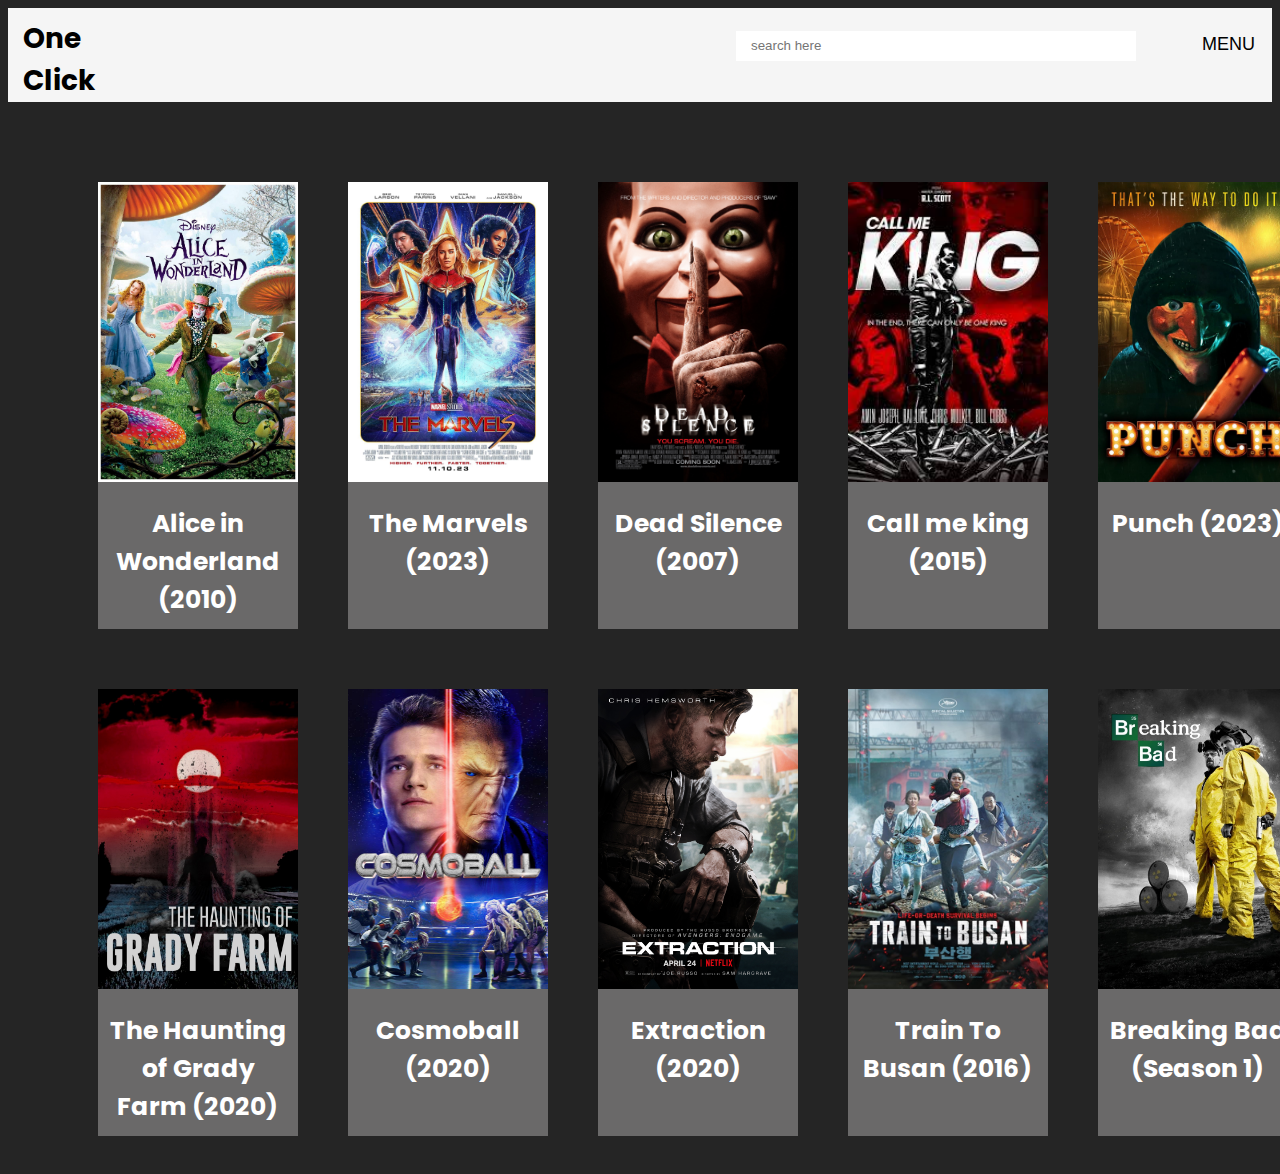
<file: index.html>
<!DOCTYPE html>
<html lang="en">
<head>
    <meta charset="UTF-8">
    <meta name="viewport" content="width=device-width, initial-scale=1.0">
    <title>One Click</title>
    <link rel="stylesheet" href="style.css">
    <link href='https://fonts.googleapis.com/css?family=Poppins' rel="stylesheet">
</head>
<body>
    <div id="navbar">
            <h2>One Click</h2>
            <ul>
                <li><input type="search" placeholder="search here" id="dhundo"></li>
                <li><a href="#">
                    <div class="dropdown">
                      <button class="dropbtn">MENU</button>
                      <div class="dropdown-content">
                      <a href="index.html">HOME</a>
                      <a href="About Us.html">ABOUT US</a>
                      <a href="Contact Us.html">CONTACT US</a>
                      </div>
                    </div></a></li>
            </ul>
    </div>

    <div class="main">
        <div class="box">
            <a href="Alice in Wonderland.html">
                <img src="images/Alice in Wonderland/poster.jpg" alt="movie_logo">
                <h3>Alice in Wonderland (2010)</h3>
            </a>
        </div>
        <div class="box">
            <a href="marvel.html">
                <img src="images/The Marvel/image3.jpg" alt="movie_logo">
                <h3>The Marvels (2023)</h3>
            </a>
        </div>
        <div class="box">
            <a href="Dead Silence.html">
                <img src="images/Dead Silence/poster.jpg" alt="movie_logo">
                <h3>Dead Silence (2007)</h3>
            </a>
        </div>
        <div class="box">
            <a href="call me king.html">
                <img src="images/calll me king/cmk1.jpeg" alt="movie_logo">
                <h3>Call me king (2015)</h3>
            </a>
        </div>
        <div class="box">
            <a href="punch.html">
                <img src="images/punch/punchmain.jpg" alt="movie_logo">
                <h3>Punch (2023)</h3>
            </a>
        </div>
    </div>

    <div class="main">
        <div class="box">
            <a href="The Haunting of Grady Farm.html">
                <img src="images/The Haunting of Grady Farm/poster.download" alt="movie_logo">
                <h3>The Haunting of Grady Farm (2020)</h3>
            </a>
        </div>
        <div class="box">
            <a href="Cosmoball.html">
                <img src="images/Cosmoball/poster.jpg" alt="movie_logo">
                <h3>Cosmoball (2020)</h3>
            </a>
        </div>
        <div class="box">
            <a href="Extraction.html">
                <img src="images/Extraction/poster.jpg" alt="movie_logo">
                <h3>Extraction (2020)</h3>
            </a>
        </div>
         <div class="box">
            <a href="Train To Busan.html">
                <img src="images/Train To Busan/poster.jpg" alt="movie_logo">
                <h3>Train To Busan (2016)</h3>
            </a>
        </div>
        <div class="box">
            <a href="Breaking Bad.html">
                <img src="images/Breaking Bad/poster.jpg" alt="movie_logo">
                <h3>Breaking Bad (Season 1)</h3>
            </a>
        </div>
    </div>
    
 <script>
      
        document.addEventListener("DOMContentLoaded", function() {
    const searchInput = document.querySelector('input[type="search"]');
    const movieBoxes = document.querySelectorAll('.main .box');

    searchInput.addEventListener("input", function(event) {
        const query = event.target.value.trim().toLowerCase();

        movieBoxes.forEach(box => {
            const title = box.querySelector('h3').textContent.toLowerCase();
            if (title.includes(query)) {
                box.style.display = "block";
            } else {
                box.style.display = "none";
            }
        });
    });
});
</script>
</body>
   
</html>
</file>
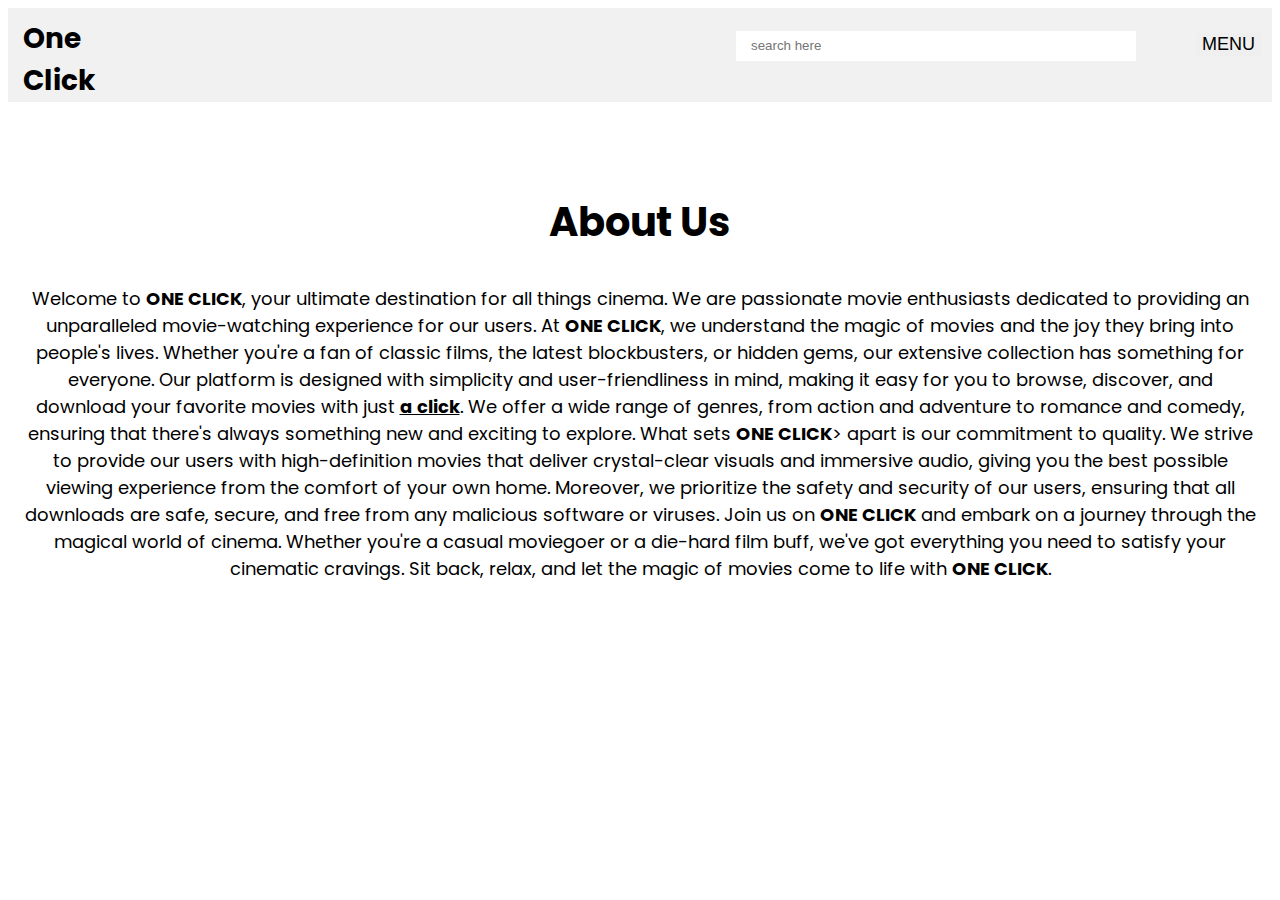
<file: About Us.html>
<!DOCTYPE html>
<html lang="en">
<head>
    <meta charset="UTF-8">
    <meta name="viewport" content="width=device-width, initial-scale=1.0">
    <title>About Us</title>
    <link href='https://fonts.googleapis.com/css?family=Poppins' rel="stylesheet">
    <style>
        body{
    background-repeat: no-repeat;
    font-family: Poppins;
}


h2{
    font-size: 28px;
    margin: 0;
    margin-top: 10px;
}

#navbar{
    display: flex;
    margin: auto;
    margin-bottom: 50px;
    padding: 0px 0px 0px 15px;
    background-color: #f1f1f1;
}

#navbar ul{
    font-size: 20px;
    display: flex;
    flex-direction: row;
    margin-left: 600px;
    list-style: none;
}

#navbar ul li a{
    margin: 0px 20px;
    text-decoration: none;
    color: rgb(99, 99, 99);
}

#navbar ul li a:hover{
    color: black;
    text-decoration: underline;
}

input[type=search]{
    border: none;
    padding: 15px;
    display: inline-block;
    height: 30px;
    width: 400px;
}

.dropbtn {
    color: black;
    font-size: 18px;
    border: none;
    cursor: pointer;
}
  
.dropdown {
    position: relative;
    display: inline-block;
}
  
.dropdown-content {
    display: none;
    position: absolute;
    background-color: #f9f9f9;
    min-width: 160px;
}

.dropdown-content a {
    font-size: 17px;
    padding: 6px;
    text-decoration: none;
    display: block;
}
  
.dropdown:hover .dropdown-content {
    display: block;
}

.main{
    display: inline-block;
    text-align: center;
}

h3{
    margin: 0;
    margin-top: 40px;
    font-size: 40px;
}

p{
    padding: 15px;
    font-size: 18px;
}

    </style>
</head>

<body>
    <div id="navbar">
        <h2>One Click</h2>
        <ul>
            <li><input type="search" placeholder="search here"></li>
            <li><a href="#">
                <div class="dropdown">
                  <button class="dropbtn">MENU</button>
                  <div class="dropdown-content">
                  <a href="index.html">HOME</a>
                  <a href="About Us.html">ABOUT US</a>
                  <a href="Contact Us.html">CONTACT US</a>
                  </div>
                </div>
            </a></li>
        </ul>
    </div>

    <div class="main">
        <h3>About Us</h3>
        <p>Welcome to <b>ONE CLICK</b>, your ultimate destination for all things cinema. We are passionate movie enthusiasts dedicated to providing an unparalleled movie-watching experience for our users.

            At <b>ONE CLICK</b>, we understand the magic of movies and the joy they bring into people's lives. Whether you're a fan of classic films, the latest blockbusters, or hidden gems, our extensive collection has something for everyone.
            
            Our platform is designed with simplicity and user-friendliness in mind, making it easy for you to browse, discover, and download your favorite movies with just <b><u>a click</u></b>. We offer a wide range of genres, from action and adventure to romance and comedy, ensuring that there's always something new and exciting to explore.
            
            What sets <b>ONE CLICK</b>> apart is our commitment to quality. We strive to provide our users with high-definition movies that deliver crystal-clear visuals and immersive audio, giving you the best possible viewing experience from the comfort of your own home.
            
            Moreover, we prioritize the safety and security of our users, ensuring that all downloads are safe, secure, and free from any malicious software or viruses.
            
            Join us on <b>ONE CLICK</b> and embark on a journey through the magical world of cinema. Whether you're a casual moviegoer or a die-hard film buff, we've got everything you need to satisfy your cinematic cravings. Sit back, relax, and let the magic of movies come to life with <b>ONE CLICK</b>.
            </p>
    </div>
    <script scr="index.js"></script>
</body>
</html>
</file>
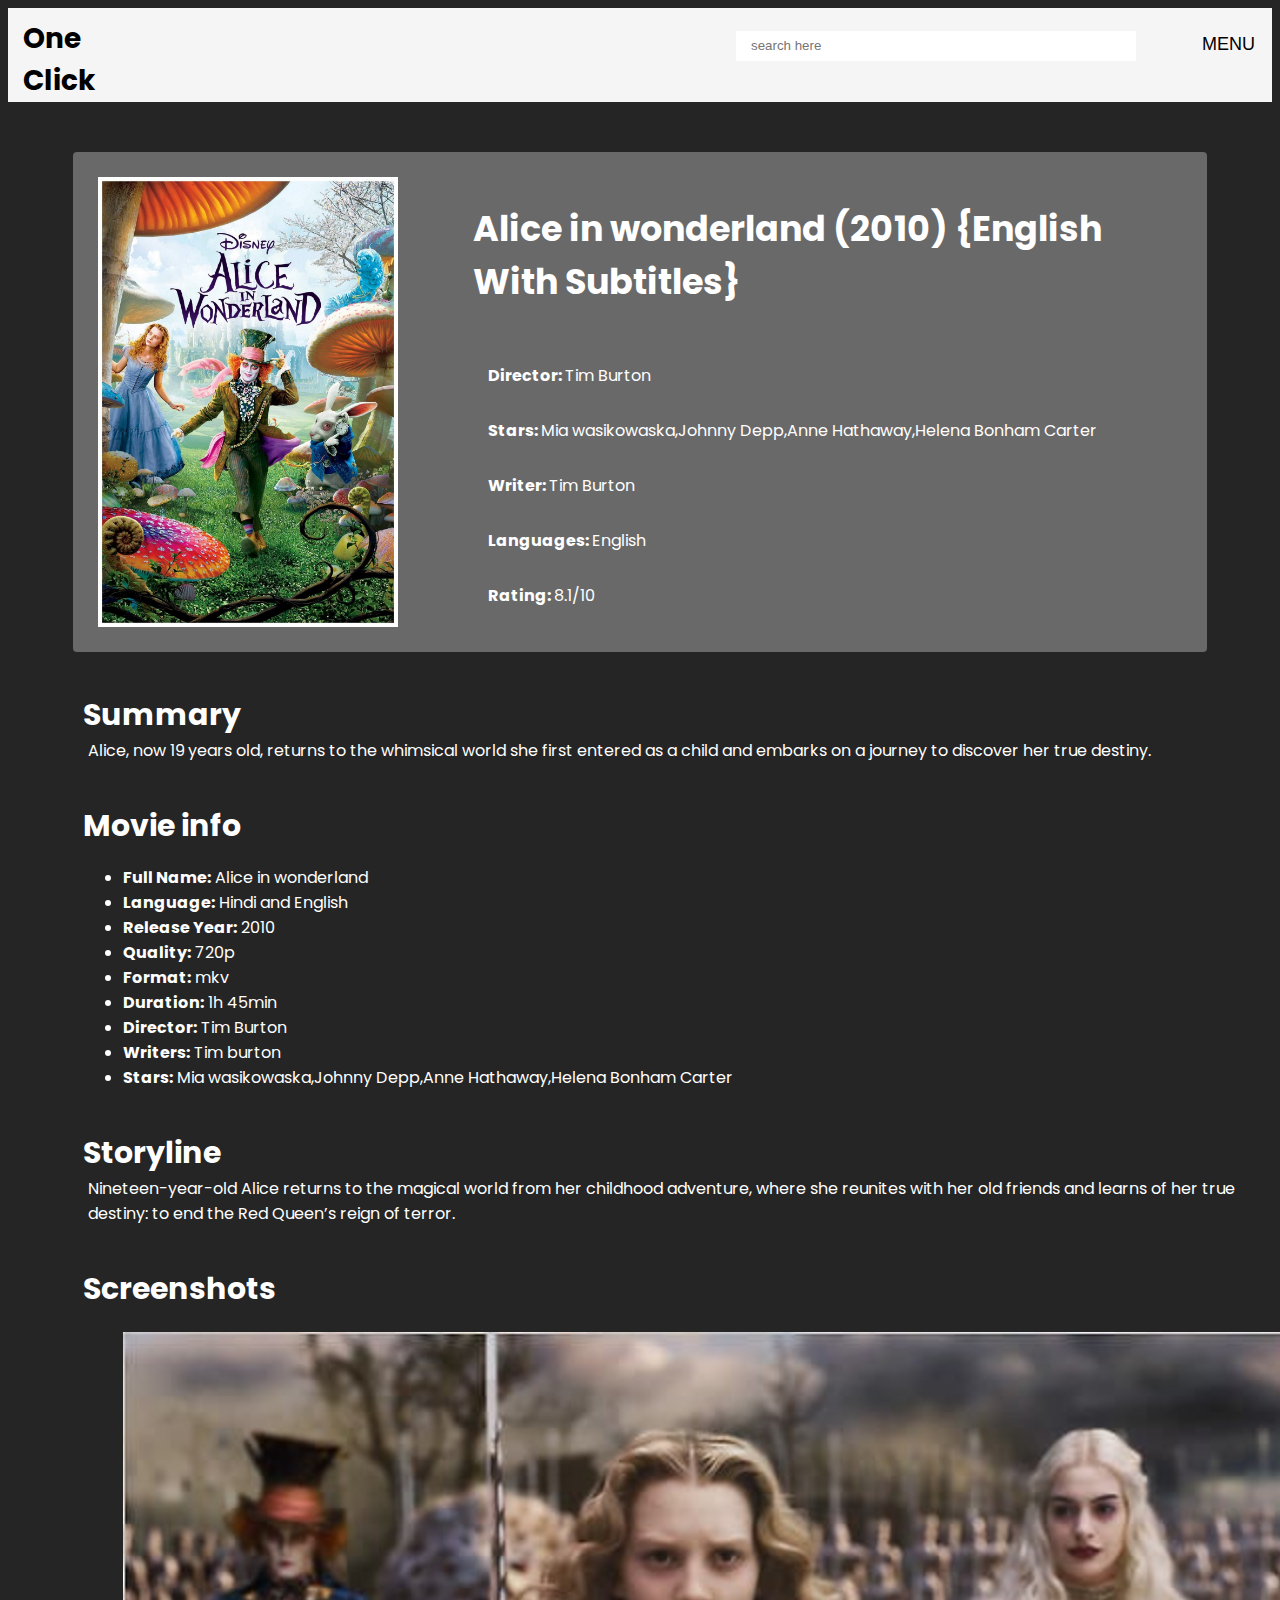
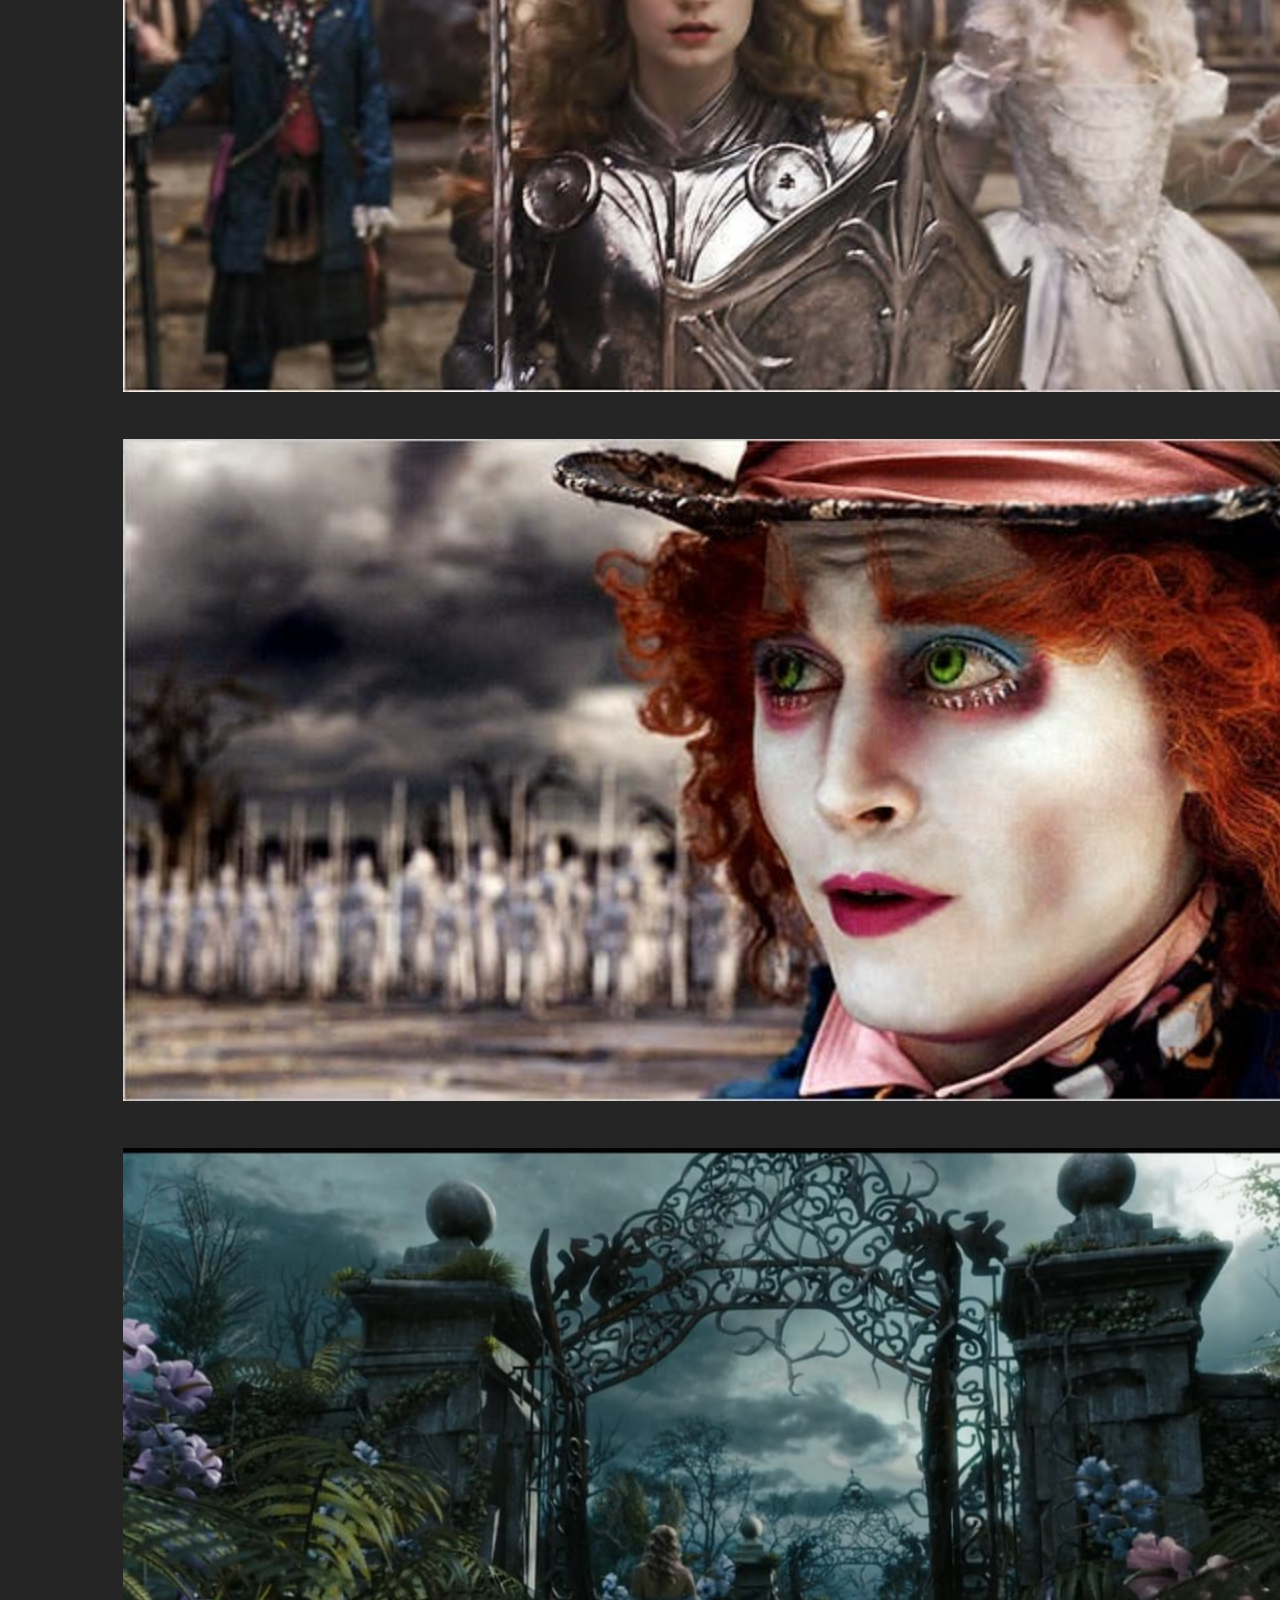
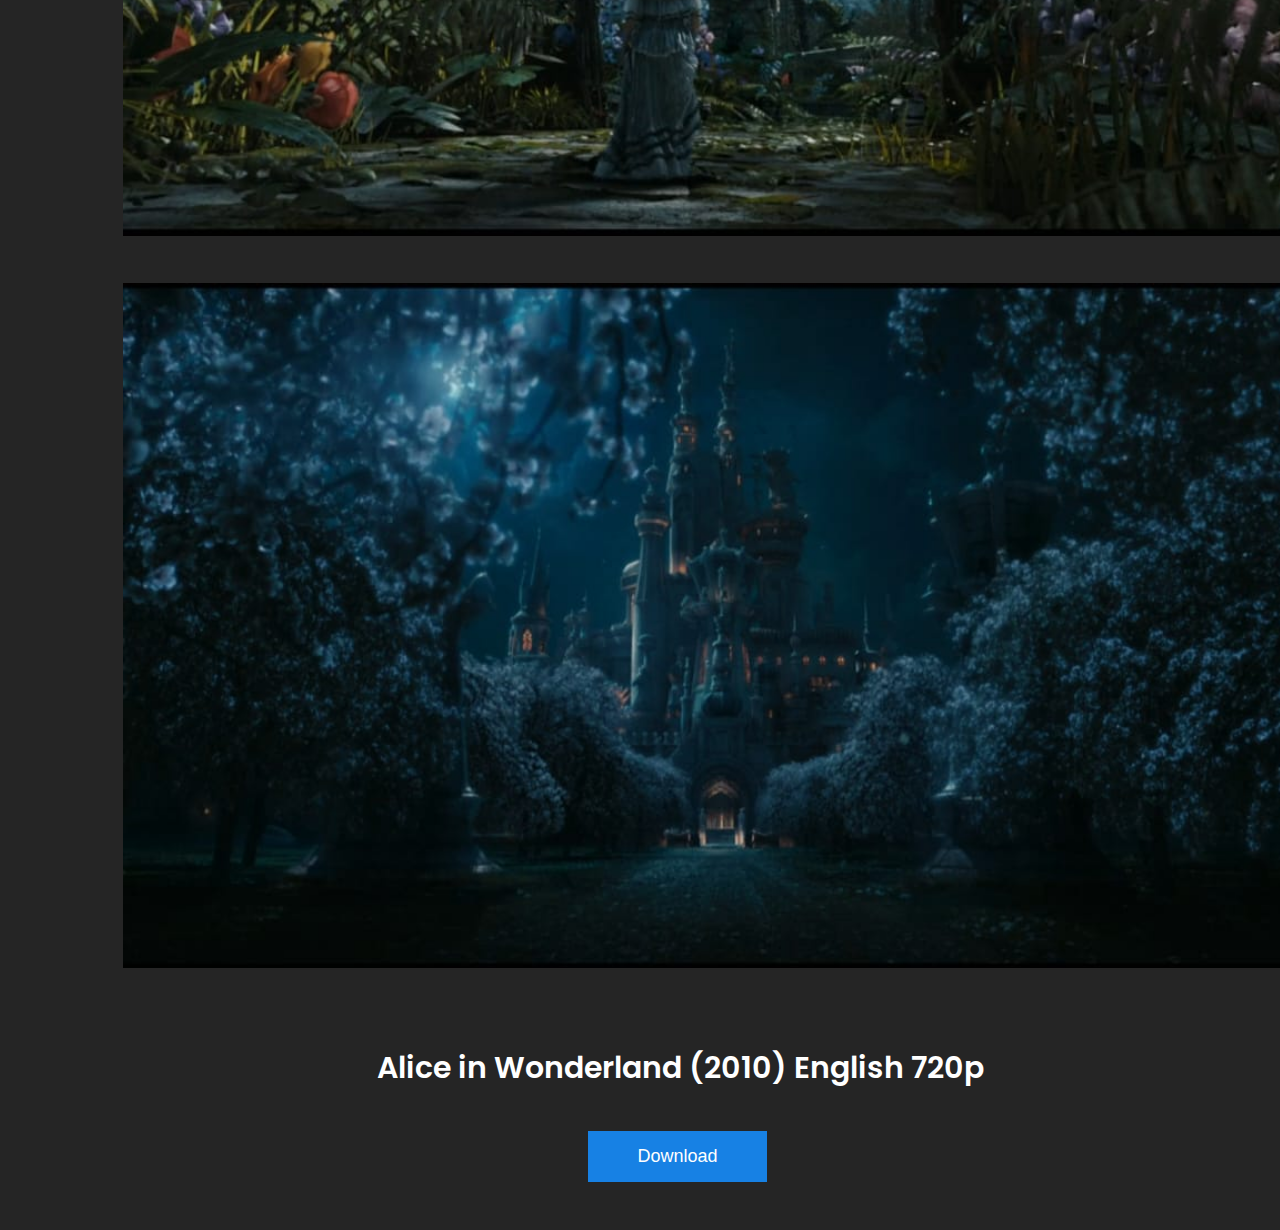
<file: Alice in Wonderland.html>
<!DOCTYPE html>
<html lang="en">
<head>
    <meta charset="UTF-8">
    <meta name="viewport" content="width=device-width, initial-scale=1.0">
    <title>Document</title>
    <link rel="stylesheet" href="marvel.css">
    <link href='https://fonts.googleapis.com/css?family=Poppins' rel="stylesheet">
</head>
<body>
    <div id="navbar">
        <h2>One Click</h2>
        <ul>
            <li><input type="search" placeholder="search here"></li>
            <li><a href="#">
                <div class="dropdown">
                  <button class="dropbtn">MENU</button>
                  <div class="dropdown-content">
                  <a href="index.html">HOME</a>
                  <a href="About Us.html">ABOUT US</a>
                  <a href="Contact Us.html">CONTACT US</a>
                  </div>
                </div>
            </a></li>
        </ul>
    </div>
    <div class="main">
        <img src="images\Alice in Wonderland\poster.jpg" alt="movie_logo">
            <div class="info">                
                    <h4>Alice in wonderland (2010) {English With Subtitles}</h4>
                    <p><b>Director: </b>Tim Burton</p>
                    <p><b>Stars: </b>Mia wasikowaska,Johnny Depp,Anne Hathaway,Helena Bonham Carter</p>
                    <p><b>Writer: </b>Tim Burton</p>
                    <p><b>Languages: </b>English</p>
                    <p><b>Rating: </b>8.1/10</p>
         </div>
    </div>

    <div class="details">
        <h3>Summary</h3>
        <p>Alice, now 19 years old, returns to the whimsical world she first entered as a child and embarks on a journey to discover her true destiny.</p>
    
        <h3>Movie info</h3>
        <ul>
            <li><b>Full Name:</b> Alice in wonderland</li>
            <li><b>Language:</b> Hindi and English</li>
            <li><b>Release Year:</b> 2010</li>
            <li><b>Quality:</b> 720p</li>
            <li><b>Format:</b> mkv</li>
            <li><b>Duration:</b> 1h 45min</li>
            <li><b>Director:</b> Tim Burton</li>
            <li><b>Writers:</b> Tim burton</li>
            <li><b>Stars:</b> Mia wasikowaska,Johnny Depp,Anne Hathaway,Helena Bonham Carter</li>
        </ul>

        <h3>Storyline</h3>
        <p>Nineteen-year-old Alice returns to the magical world from her childhood adventure, where she reunites with her old friends and learns of her true destiny: to end the Red Queen’s reign of terror.</p>

        <h3>Screenshots</h3>
        <div class="screenshot">
            <img src="images\Alice in Wonderland\alice in wonderland\alice1.jpg" alt="Screenshot">
            <img src="images\Alice in Wonderland\alice in wonderland\alice2.jpg" alt="Screenshot">
            <img src="images\Alice in Wonderland\alice in wonderland\alice4.jpg" alt="Screenshot">
            <img src="images\Alice in Wonderland\alice in wonderland\alice5.jpg" alt="Screenshot">
        </div>

        <div class="download">
            <p>Alice in Wonderland (2010) English 720p</p>
            <a href="https://drive.google.com/file/d/16L84dJeR_9wYgX9QxLIL3XUx2-voku6h/view?usp=drivesdk"><button class="btn">Download</button></a>
        </div>
    </div>
</body>
</html>
</file>
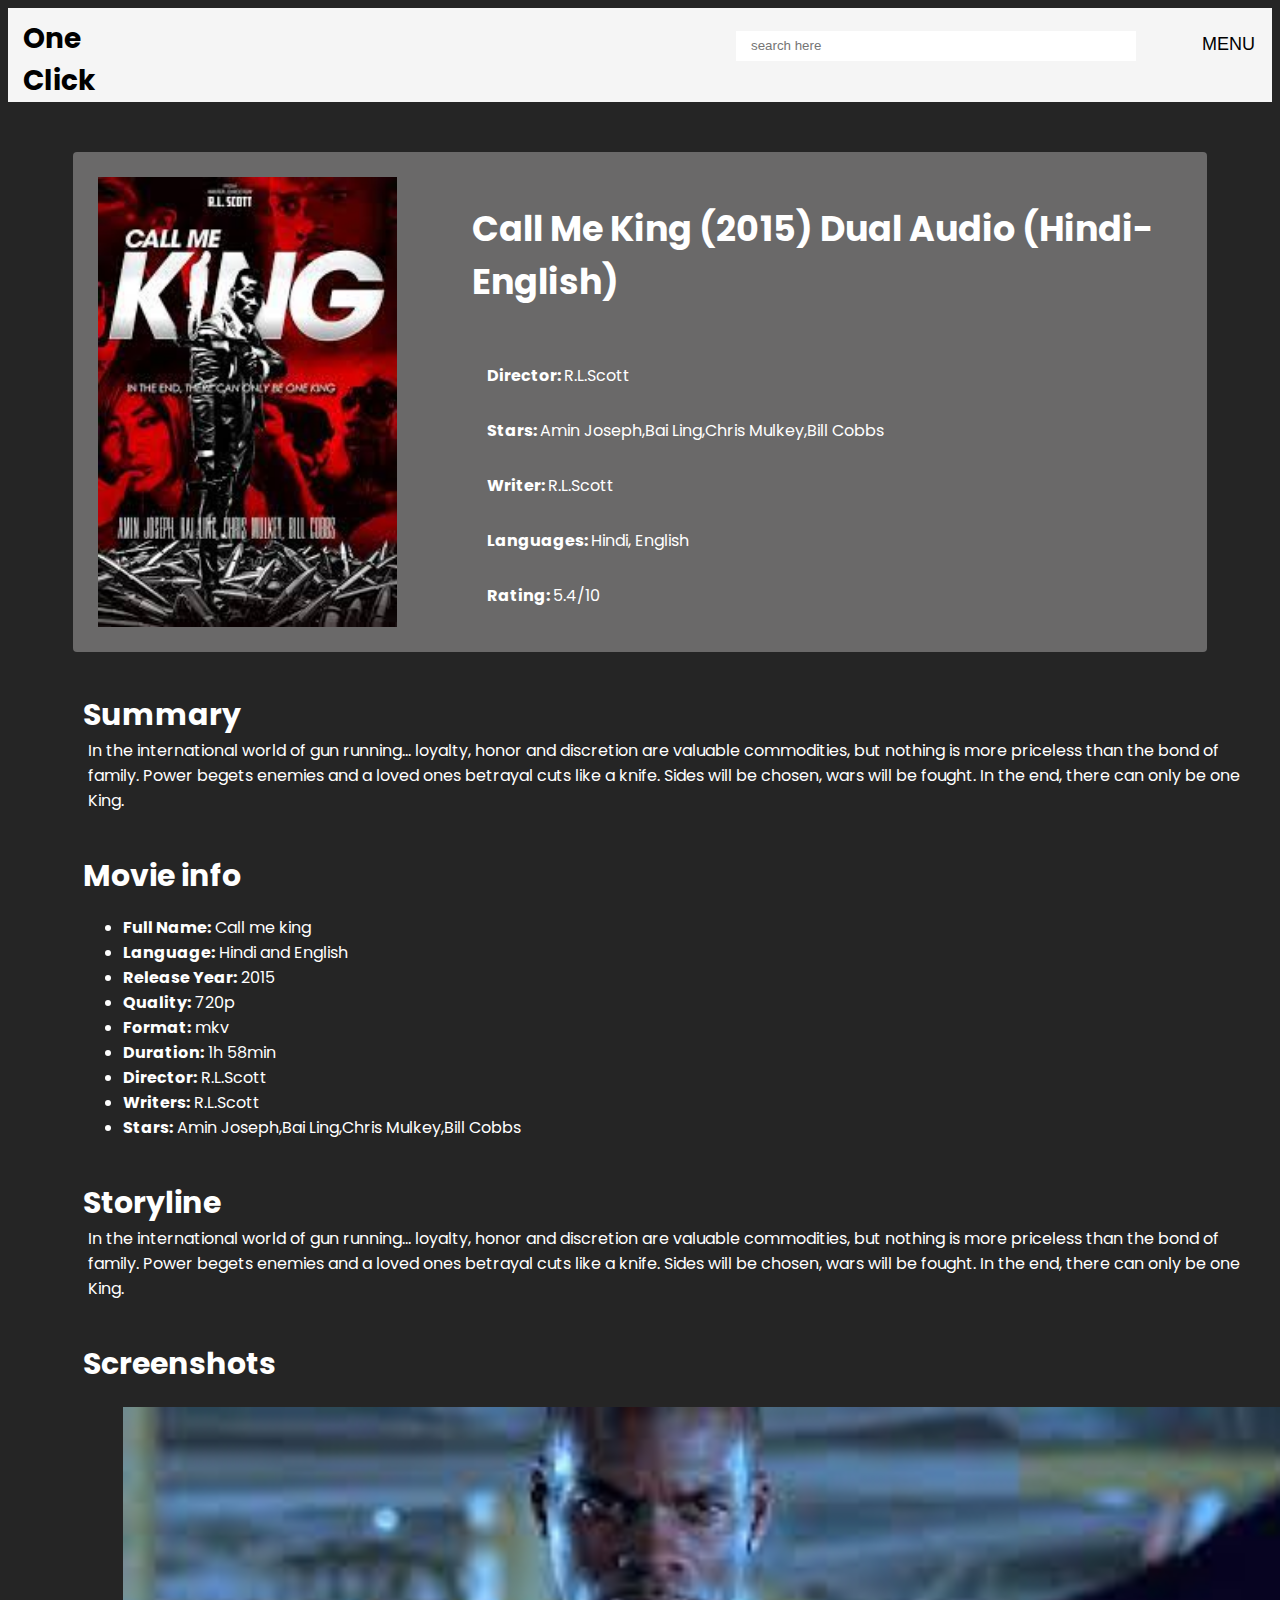
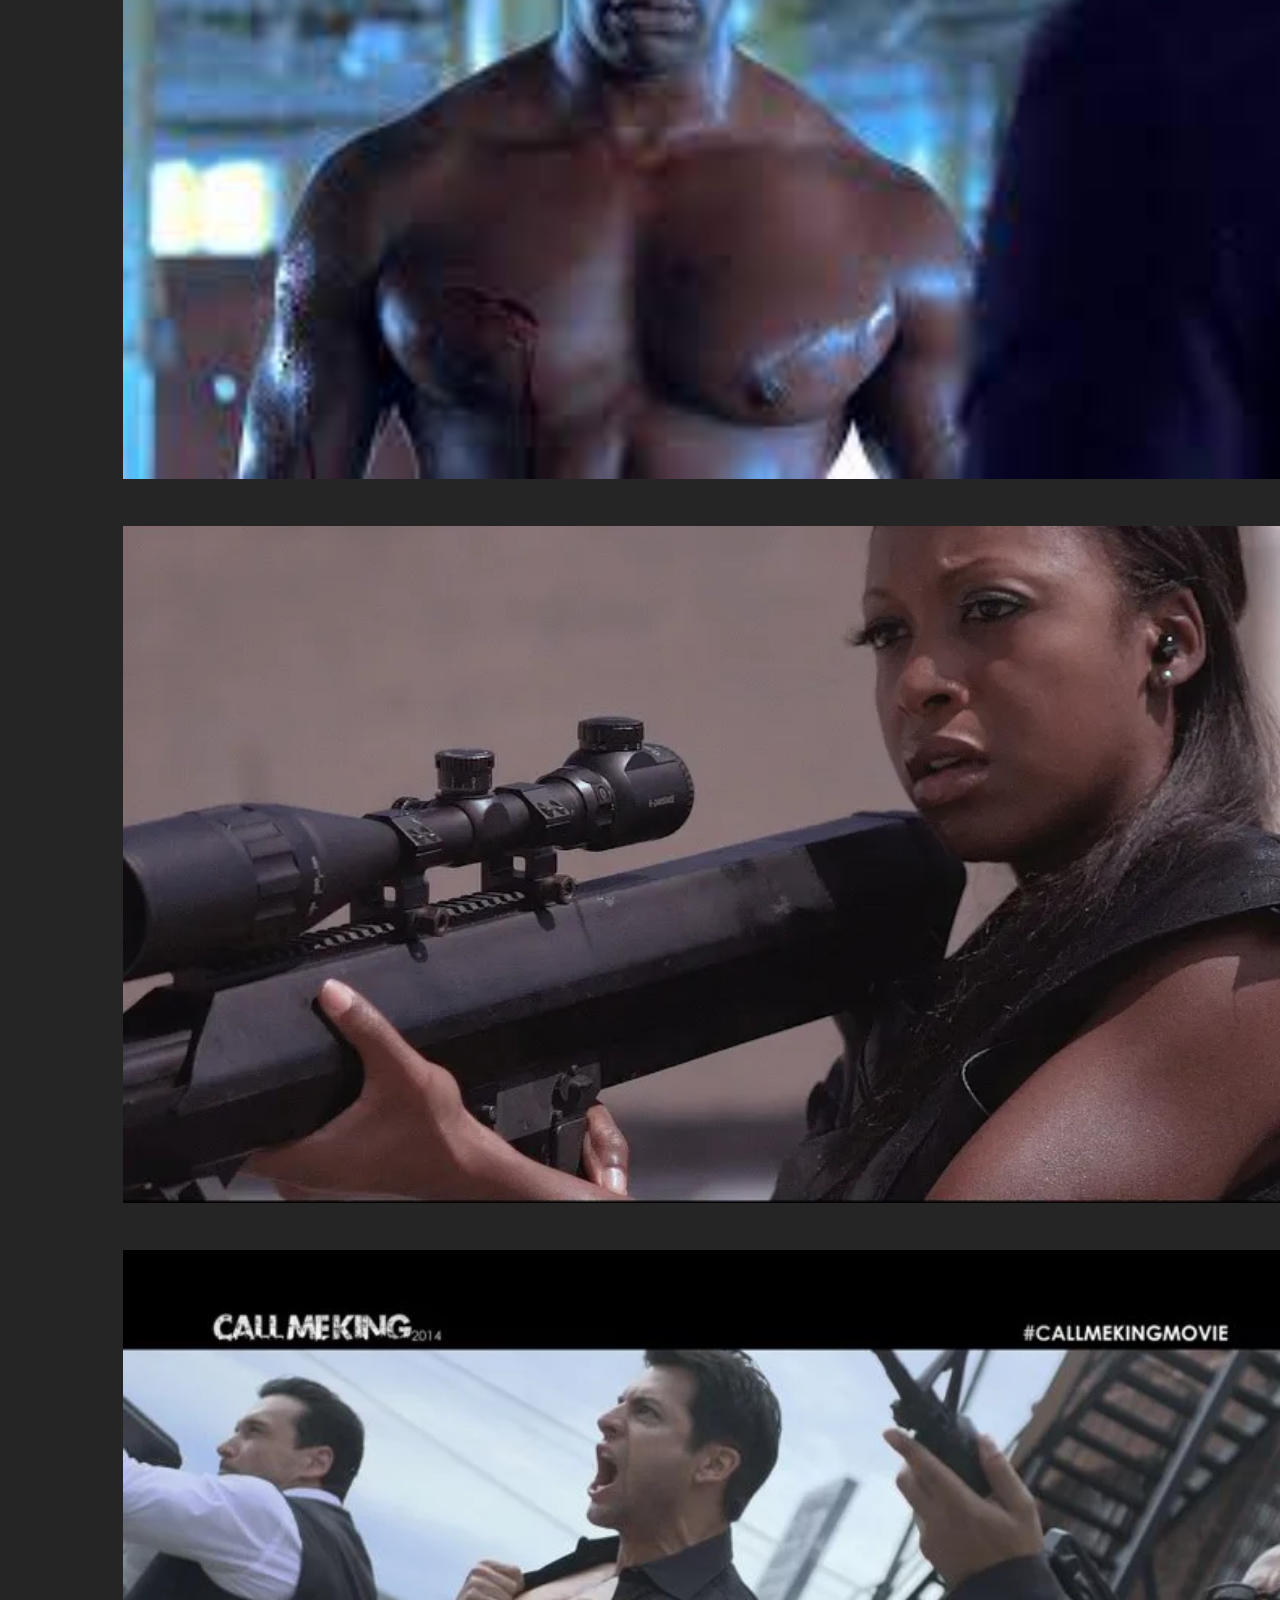
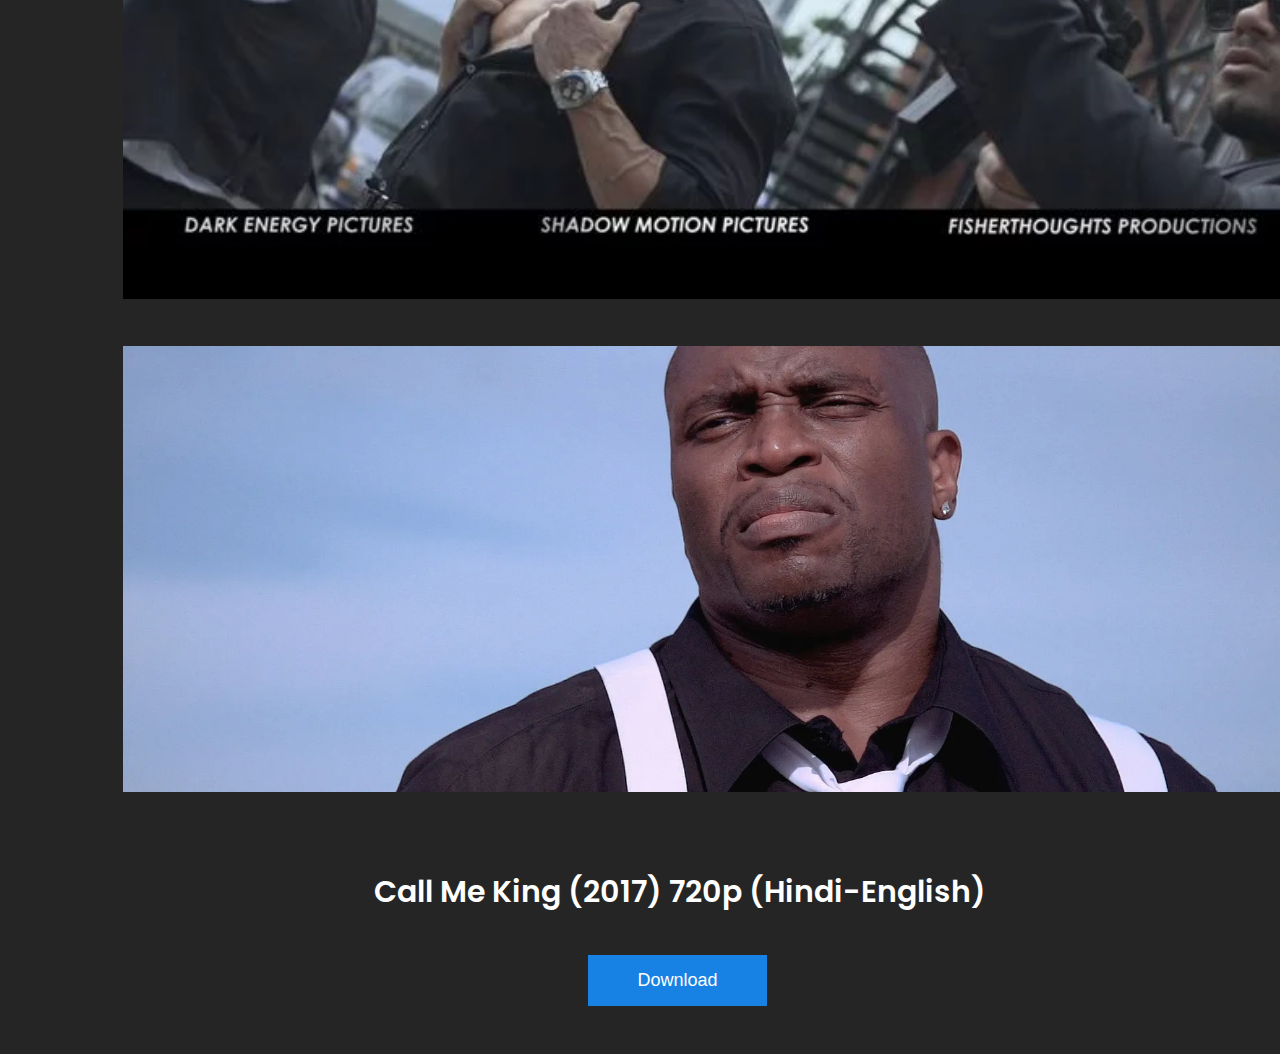
<file: call me king.html>
<!DOCTYPE html>
<html lang="en">
<head>
    <meta charset="UTF-8">
    <meta name="viewport" content="width=device-width, initial-scale=1.0">
    <title>Call Me King</title>
    <link rel="stylesheet" href="marvel.css">
    <link href='https://fonts.googleapis.com/css?family=Poppins' rel="stylesheet">
</head>
<body>
    <div id="navbar">
        <h2>One Click</h2>
        <ul>
            <li><input type="search" placeholder="search here"></li>
            <li><a href="#">
                <div class="dropdown">
                  <button class="dropbtn">MENU</button>
                  <div class="dropdown-content">
                  <a href="index.html">HOME</a>
                  <a href="About Us.html">ABOUT US</a>
                  <a href="Contact Us.html">CONTACT US</a>
                  </div>
                </div>
            </a></li>
        </ul>
    </div>
    <div class="main">
        <img src="images\calll me king\cmk1.jpeg" alt="movie_logo">
            <div class="info">                
                    <h4>Call Me King (2015) Dual Audio (Hindi-English)</h4>
                    <p><b>Director: </b>R.L.Scott</p>
                    <p><b>Stars: </b>Amin Joseph,Bai Ling,Chris Mulkey,Bill Cobbs</p>
                    <p><b>Writer: </b>R.L.Scott</p>
                    <p><b>Languages: </b>Hindi, English</p>
                    <p><b>Rating: </b>5.4/10</p>
         </div>
    </div>

    <div class="details">
        <h3>Summary</h3>
        <p>In the international world of gun running... loyalty, honor and discretion are valuable commodities, but nothing is more priceless than the bond of family. Power begets enemies and a loved ones betrayal cuts like a knife. Sides will be chosen, wars will be fought. In the end, there can only be one King.</p>
    
        <h3>Movie info</h3>
        <ul>
            <li><b>Full Name:</b> Call me king</li>
            <li><b>Language:</b> Hindi and English</li>
            <li><b>Release Year:</b> 2015</li>
            <li><b>Quality:</b> 720p</li>
            <li><b>Format:</b> mkv</li>
            <li><b>Duration:</b> 1h 58min</li>
            <li><b>Director:</b> R.L.Scott</li>
            <li><b>Writers:</b> R.L.Scott</li>
            <li><b>Stars:</b> Amin Joseph,Bai Ling,Chris Mulkey,Bill Cobbs</li>
        </ul>

        <h3>Storyline</h3>
        <p>In the international world of gun running… loyalty, honor and discretion are valuable commodities, but nothing is more priceless than the bond of family. Power begets enemies and a loved ones betrayal cuts like a knife. Sides will be chosen, wars will be fought. In the end, there can only be one King.</p>

        <h3>Screenshots</h3>
        <div class="screenshot">
            <img src="images\calll me king\cmk2.jpeg" alt="Screenshot">
            <img src="images\calll me king\cmk3.webp" alt="Screenshot">
            <img src="images\calll me king\cmk4.webp" alt="Screenshot">
            <img src="images\calll me king\cmk5.webp" alt="Screenshot">
        </div>

        <div class="download">
            <p>Call Me King (2017) 720p (Hindi-English)</p>
            <a href="https://drive.google.com/file/d/16P9n422tT0ok5z00y5P0C8OQFcgcbHUL/view?usp=drivesdk"><button class="btn">Download</button></a>
        </div>
    </div>
     <script scr="index.js"></script>
</body>
</html>
</file>
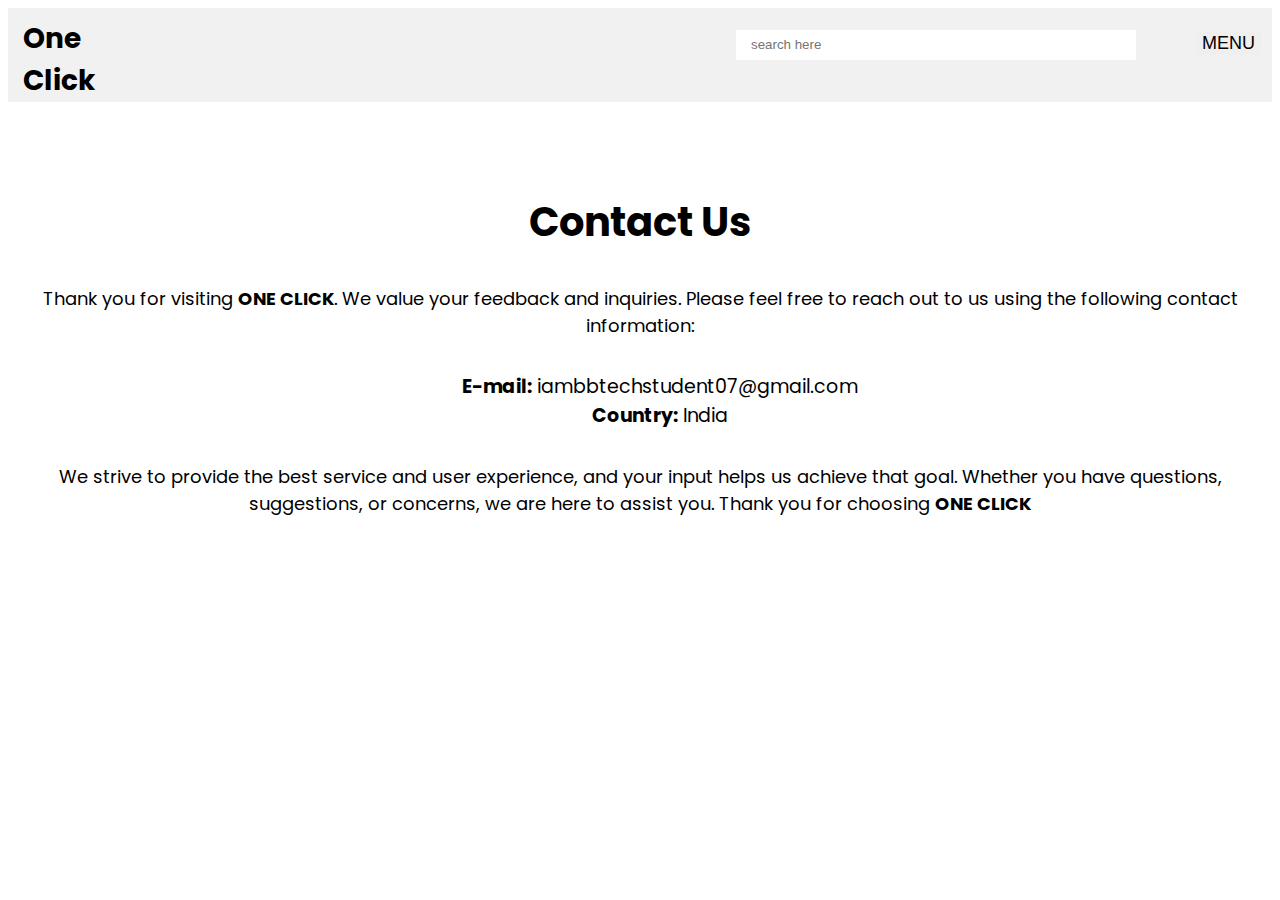
<file: Contact Us.html>
<!DOCTYPE html>
<html lang="en">
<head>
    <meta charset="UTF-8">
    <meta name="viewport" content="width=device-width, initial-scale=1.0">
    <title>Contact Us</title>
    <link href='https://fonts.googleapis.com/css?family=Poppins' rel="stylesheet">
    <style>
        body{
    background-repeat: no-repeat;
    font-family: Poppins;
}


h2{
    font-size: 28px;
    margin: 0;
    margin-top: 10px;
}

#navbar{
    display: flex;
    margin: auto;
    margin-bottom: 50px;
    padding: 0px 0px 0px 15px;
    background-color: #f1f1f1;
}

#navbar ul{
    font-size: 20px;
    display: flex;
    flex-direction: row;
    margin-left: 600px;
    list-style: none;
}

#navbar ul li a{
    margin: 0px 20px;
    text-decoration: none;
    color: rgb(99, 99, 99);
}

#navbar ul li a:hover{
    color: black;
    text-decoration: underline;
}

input[type=search]{
    border: none;
    padding: 15px;
    display: inline-block;
    height: 30px;
    width: 400px;
}

.dropbtn {
    color: black;
    font-size: 18px;
    border: none;
    cursor: pointer;
}
  
.dropdown {
    position: relative;
    display: inline-block;
}
  
.dropdown-content {
    display: none;
    position: absolute;
    background-color: #f9f9f9;
    min-width: 160px;
}

.dropdown-content a {
    font-size: 17px;
    padding: 6px;
    text-decoration: none;
    display: block;
}
  
.dropdown:hover .dropdown-content {
    display: block;
}

.main{
    display: inline-block;
    text-align: center;
}

h3{
    margin: 0;
    margin-top: 40px;
    font-size: 40px;
}

p{
    padding: 15px;
    font-size: 18px;
}

ul li{
    list-style: none;
    display: inline-block;
    text-align: left;
    font-size: 19px;
}
    </style>
</head>

<body>
    <div id="navbar">
        <h2>One Click</h2>
        <ul>
            <li><input type="search" placeholder="search here"></li>
            <li><a href="#">
                <div class="dropdown">
                  <button class="dropbtn">MENU</button>
                  <div class="dropdown-content">
                  <a href="index.html">HOME</a>
                  <a href="About Us.html">ABOUT US</a>
                  <a href="Contact Us.html">CONTACT US</a>
                  </div>
                </div>
            </a></li>
        </ul>
    </div>

    <div class="main">
        <h3>Contact Us</h3>
        <p>Thank you for visiting <b>ONE CLICK</b>. We value your feedback and inquiries. Please feel free to reach out to us using the following contact information:</p>            
            
        <ul>
            <li><b>E-mail:</b> iambbtechstudent07@gmail.com</li>
            <br>
            <li><b>Country:</b> India</li>
        </ul>        
            
        <p>We strive to provide the best service and user experience, and your input helps us achieve that goal. Whether you have questions, suggestions, or concerns, we are here to assist you. Thank you for choosing <b>ONE CLICK</b></p>
    </div>
    <script scr="index.js"></script>
</body>
</html>
</file>
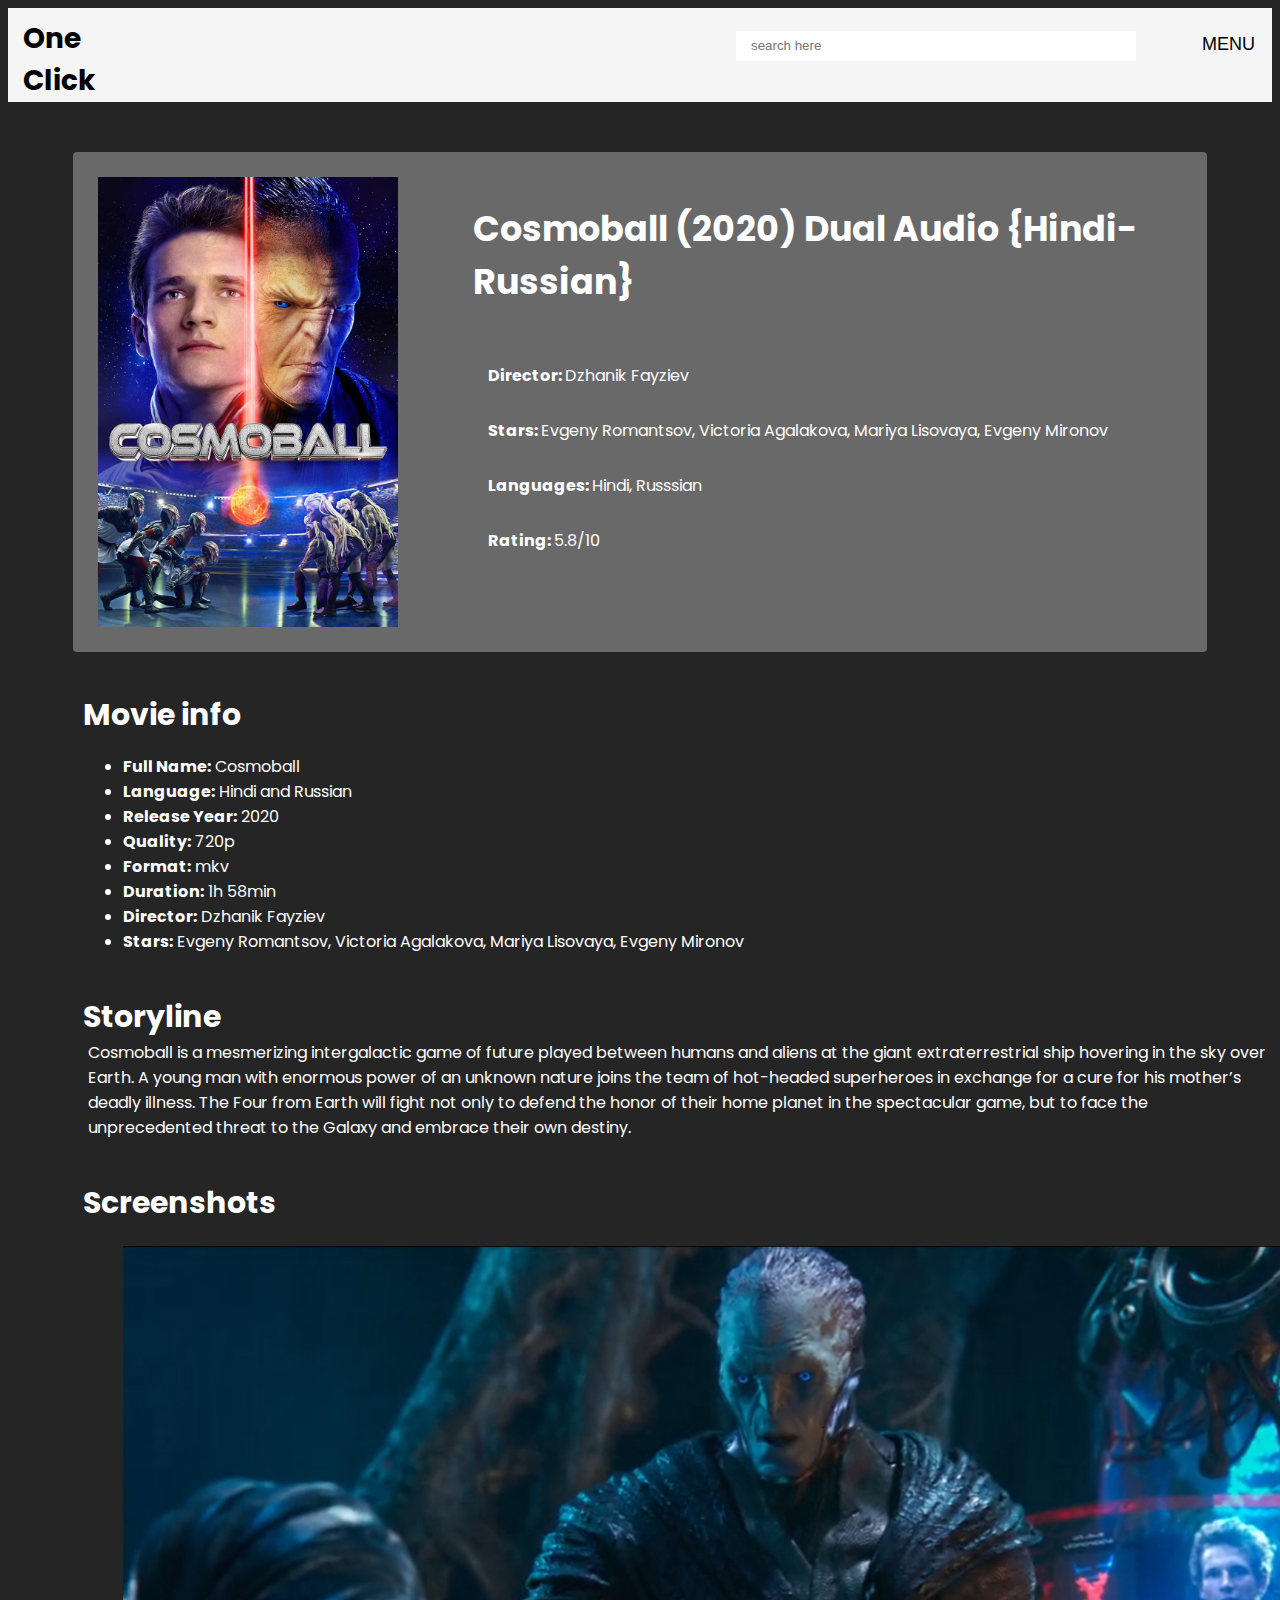
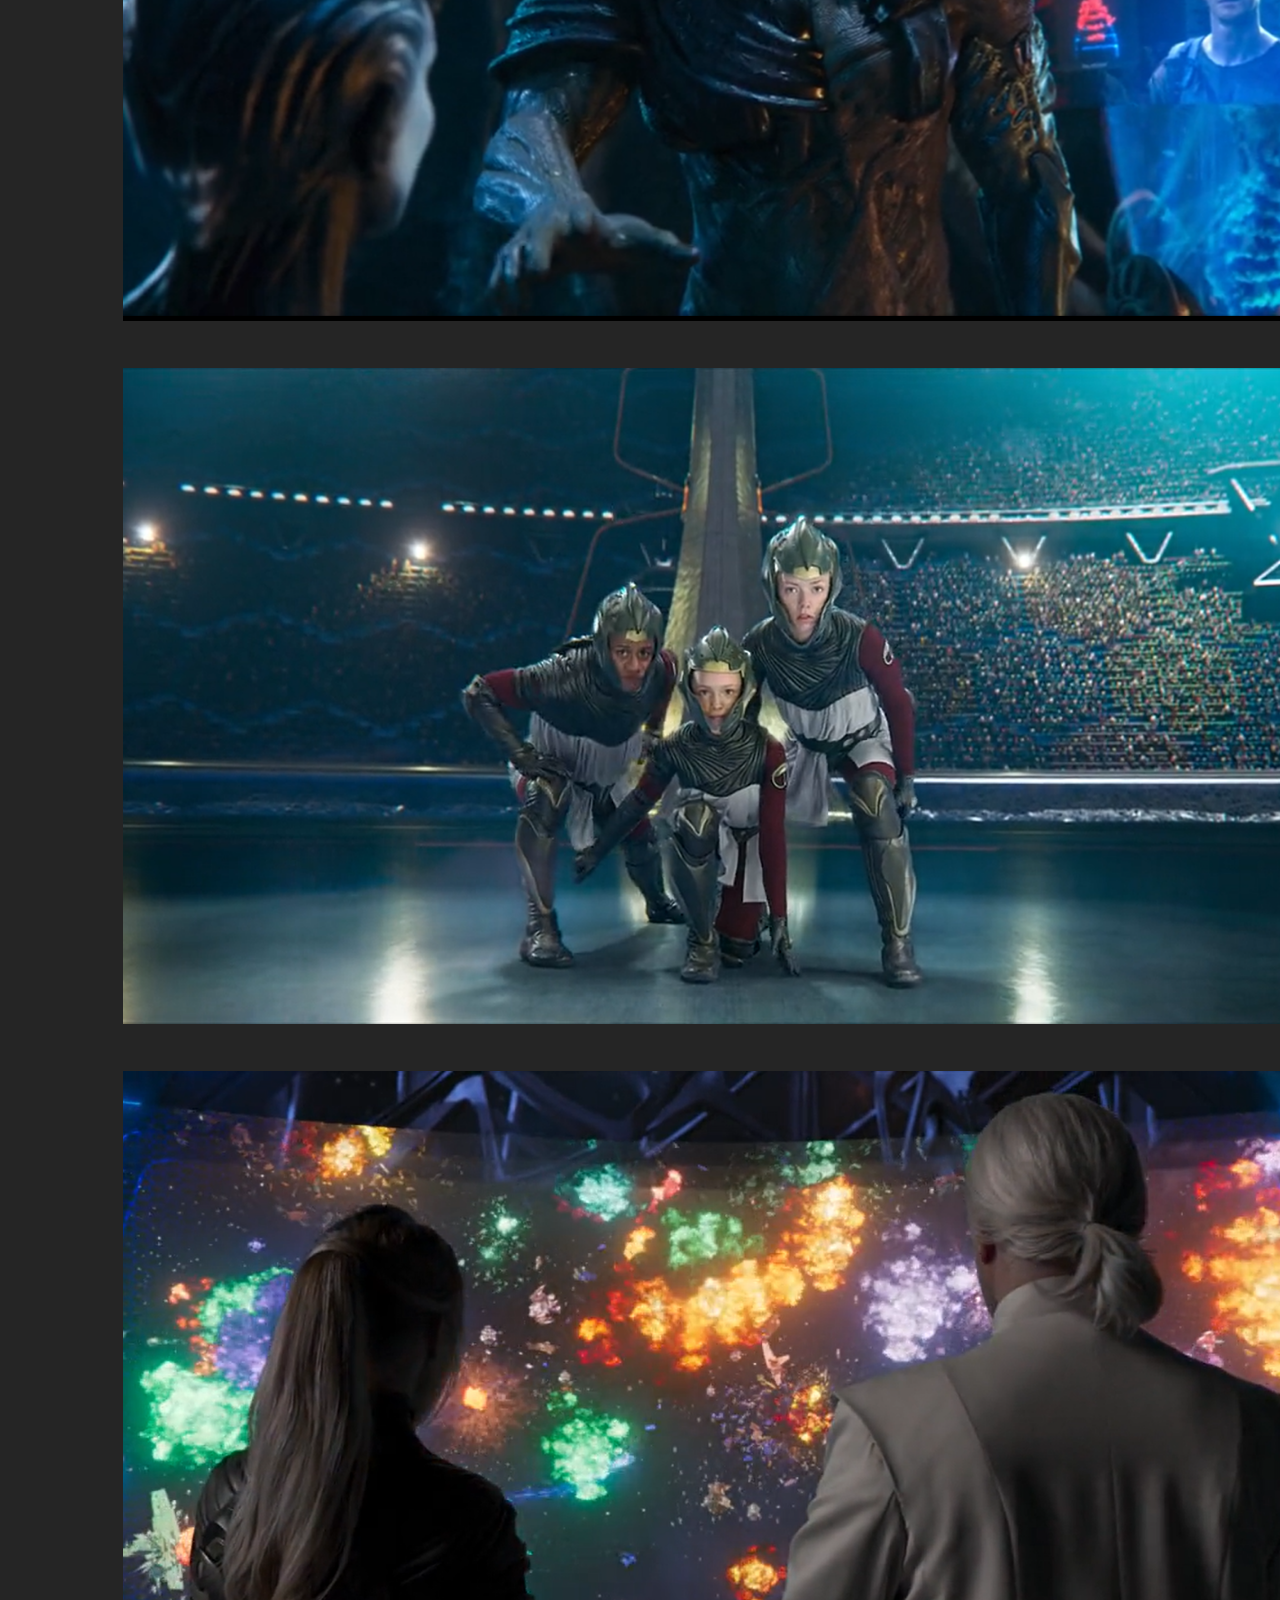
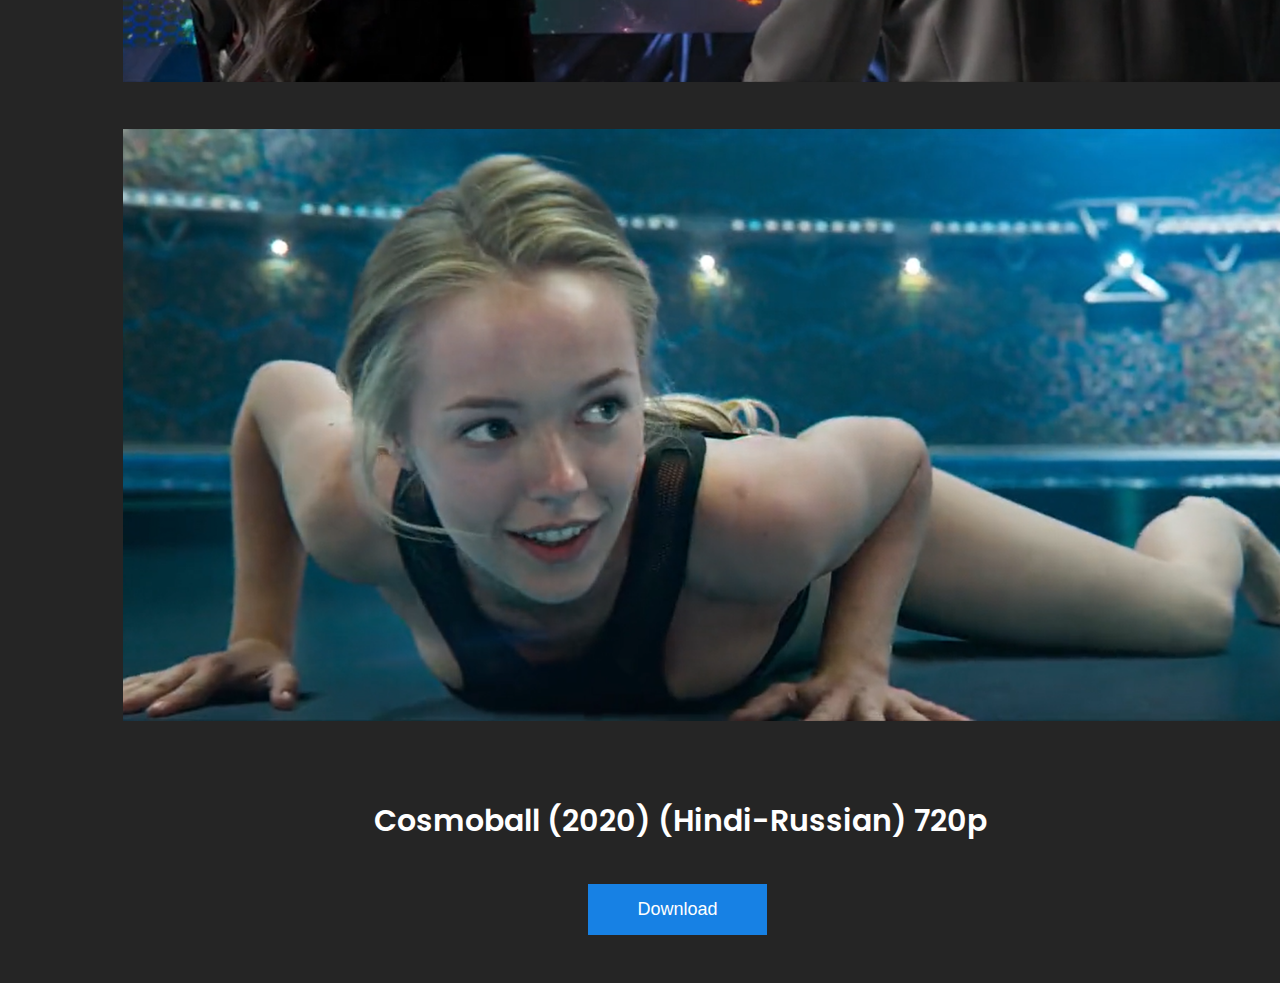
<file: Cosmoball.html>
<!DOCTYPE html>
<html lang="en">
<head>
    <meta charset="UTF-8">
    <meta name="viewport" content="width=device-width, initial-scale=1.0">
    <title>Cosmoball (2020)</title>
    <link rel="stylesheet" href="marvel.css">
    <link href='https://fonts.googleapis.com/css?family=Poppins' rel="stylesheet">
</head>
<body>
    <div id="navbar">
        <h2>One Click</h2>
        <ul>
            <li><input type="search" placeholder="search here"></li>
            <li><a href="#">
                <div class="dropdown">
                  <button class="dropbtn">MENU</button>
                  <div class="dropdown-content">
                  <a href="index.html">HOME</a>
                  <a href="About Us.html">ABOUT US</a>
                  <a href="Contact Us.html">CONTACT US</a>
                  </div>
                </div>
            </a></li>
        </ul>
    </div>
    <div class="main">
        <img src="images/Cosmoball/poster.jpg" alt="movie_logo">
            <div class="info">                
                    <h4>Cosmoball (2020) Dual Audio {Hindi-Russian}</h4>
                    <p><b>Director: </b>Dzhanik Fayziev</p>
                    <p><b>Stars: </b>Evgeny Romantsov, Victoria Agalakova, Mariya Lisovaya, Evgeny Mironov</p>
                    <p><b>Languages: </b>Hindi, Russsian</p>
                    <p><b>Rating: </b>5.8/10</p>
         </div>
    </div>

    <div class="details">
        
        <h3>Movie info</h3>
        <ul>
            <li><b>Full Name:</b> Cosmoball</li>
            <li><b>Language:</b> Hindi and Russian</li>
            <li><b>Release Year:</b> 2020</li>
            <li><b>Quality:</b> 720p</li>
            <li><b>Format:</b> mkv</li>
            <li><b>Duration:</b> 1h 58min</li>
            <li><b>Director:</b> Dzhanik Fayziev</li>
            <li><b>Stars:</b> Evgeny Romantsov, Victoria Agalakova, Mariya Lisovaya, Evgeny Mironov</li>
        </ul>

        <h3>Storyline</h3>
        <p><p>Cosmoball is a mesmerizing intergalactic game of future played between humans and aliens at the giant 
            extraterrestrial ship hovering in the sky over Earth. A young man with enormous power of an unknown nature 
            joins the team of hot-headed superheroes in exchange for a cure for his mother’s deadly illness. The Four from 
            Earth will fight not only to defend the honor of their home planet in the spectacular game, but to face the 
            unprecedented threat to the Galaxy and embrace their own destiny.</p>
    </p>

        <h3>Screenshots</h3>
        <div class="screenshot">
            <img src="images/Cosmoball/Screenshot1.png" alt="Screenshot">
            <img src="images/Cosmoball/Screenshot2.png" alt="Screenshot">
            <img src="images/Cosmoball/Screenshot3.png" alt="Screenshot">
            <img src="images/Cosmoball/Screenshot4.png" alt="Screenshot">
        </div>

        <div class="download">
            <p>Cosmoball (2020) (Hindi-Russian) 720p</p>
            <a href="https://drive.google.com/file/d/1SRgmCPopymyqaZmC9EeNSA2hAwQ6zDf3/view?usp=drivesdk"><button class="btn">Download</button></a>
        </div>
    </div>
    <script scr="index.js"></script>
</body>
</html>
</file>
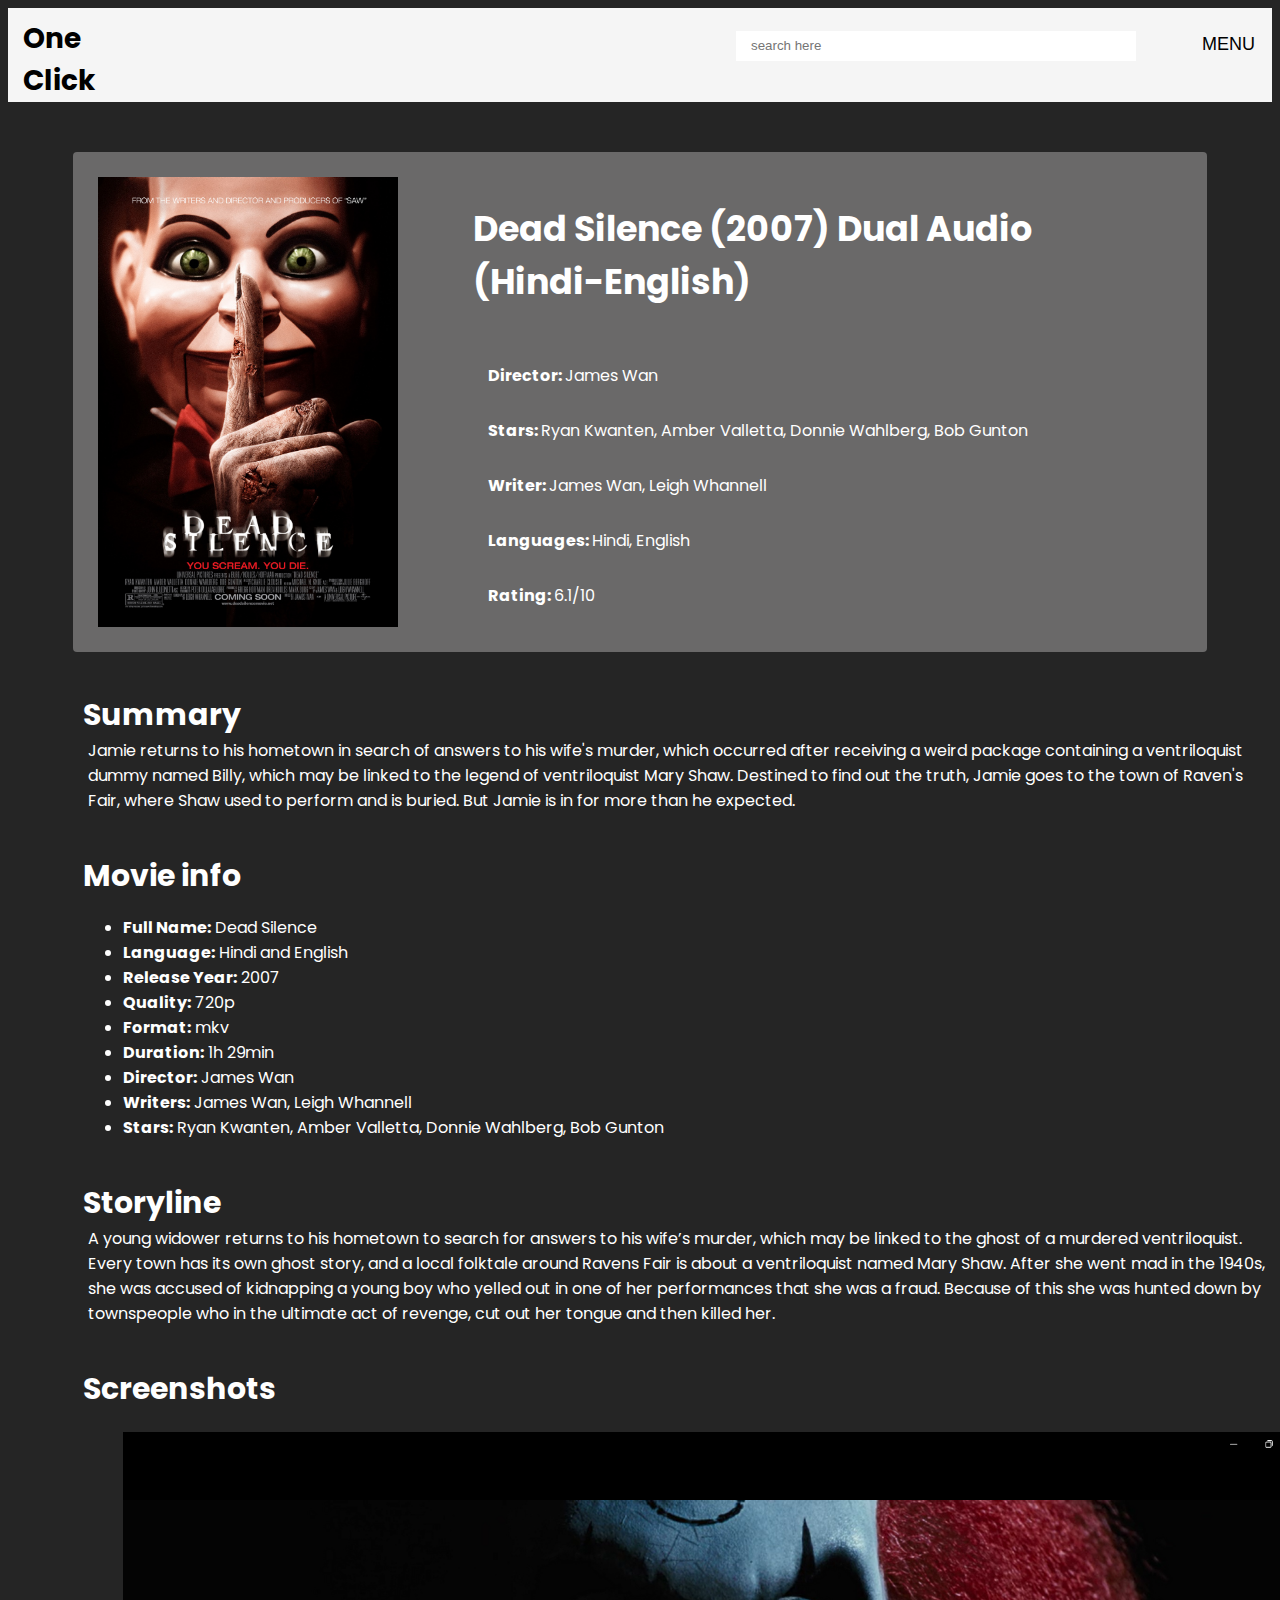
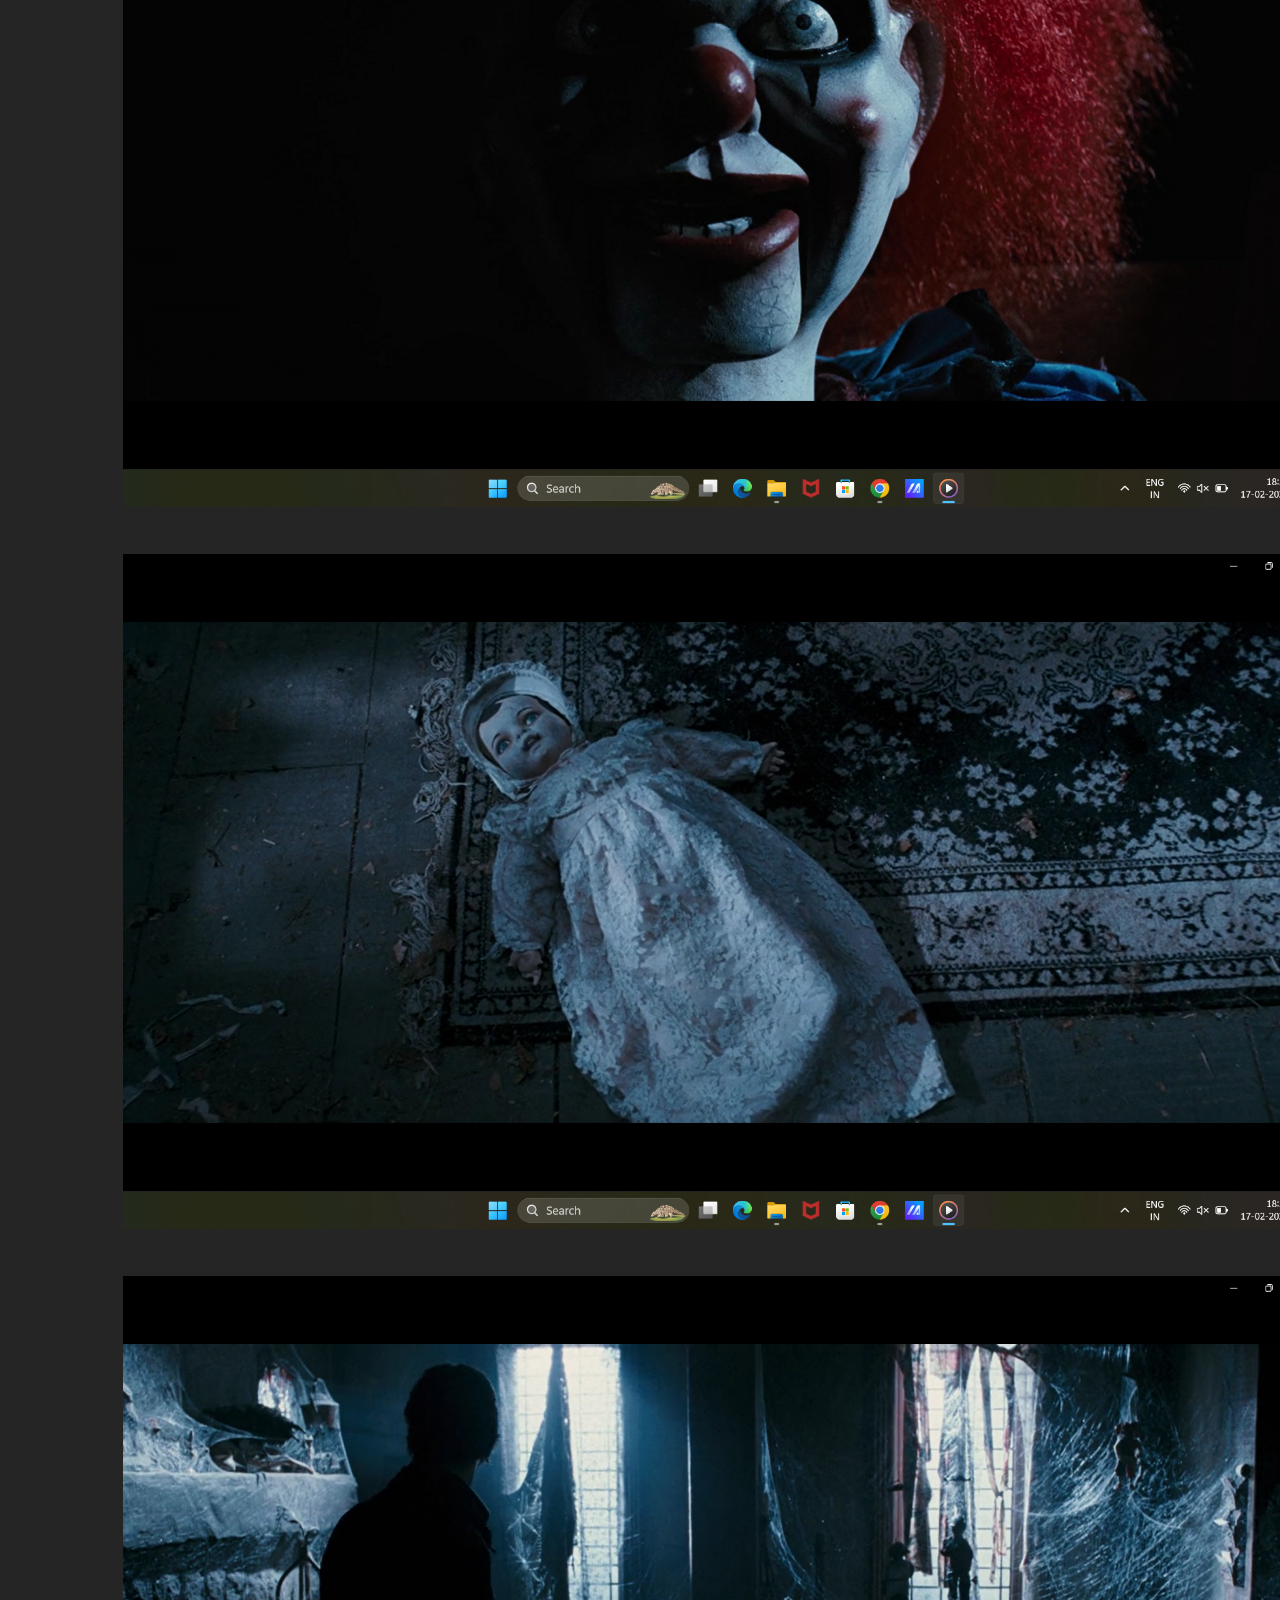
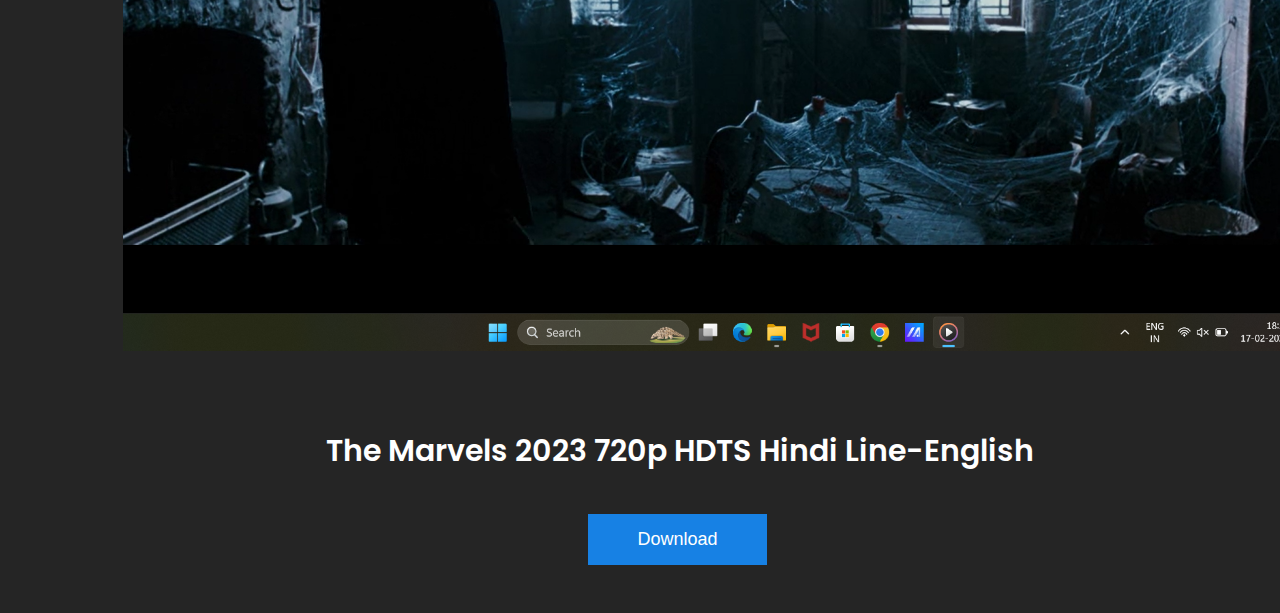
<file: Dead Silence.html>
<!DOCTYPE html>
<html lang="en">
<head>
    <meta charset="UTF-8">
    <meta name="viewport" content="width=device-width, initial-scale=1.0">
    <title>Dead Silence</title>
    <link rel="stylesheet" href="marvel.css">
    <link href='https://fonts.googleapis.com/css?family=Poppins' rel="stylesheet">
</head>
<body>
    <div id="navbar">
        <h2>One Click</h2>
        <ul>
            <li><input type="search" placeholder="search here"></li>
            <li><a href="#">
                <div class="dropdown">
                  <button class="dropbtn">MENU</button>
                  <div class="dropdown-content">
                  <a href="index.html">HOME</a>
                  <a href="About Us.html">ABOUT US</a>
                  <a href="Contact Us.html">CONTACT US</a>
                  </div>
                </div>
            </a></li>
        </ul>
    </div>
    <div class="main">
        <img src="images/Dead Silence/poster.jpg" alt="movie_logo">
            <div class="info">                
                    <h4>Dead Silence (2007) Dual Audio (Hindi-English)</h4>
                    <p><b>Director: </b>James Wan</p>
                    <p><b>Stars: </b>Ryan Kwanten, Amber Valletta, Donnie Wahlberg, Bob Gunton</p>
                    <p><b>Writer: </b>James Wan, Leigh Whannell</p>
                    <p><b>Languages: </b>Hindi, English</p>
                    <p><b>Rating: </b>6.1/10</p>
         </div>
    </div>

    <div class="details">
        <h3>Summary</h3>
        <p>Jamie returns to his hometown in search of answers to his wife's murder, which occurred after receiving a weird package containing a ventriloquist dummy named Billy, which may be linked to the legend of ventriloquist Mary Shaw. Destined to find out the truth, Jamie goes to the town of Raven's Fair, where Shaw used to perform and is buried. But Jamie is in for more than he expected.</p>
    
        <h3>Movie info</h3>
        <ul>
            <li><b>Full Name:</b> Dead Silence</li>
            <li><b>Language:</b> Hindi and English</li>
            <li><b>Release Year:</b> 2007</li>
            <li><b>Quality:</b> 720p</li>
            <li><b>Format:</b> mkv</li>
            <li><b>Duration:</b> 1h 29min</li>
            <li><b>Director:</b> James Wan</li>
            <li><b>Writers:</b> James Wan, Leigh Whannell</li>
            <li><b>Stars:</b> Ryan Kwanten, Amber Valletta, Donnie Wahlberg, Bob Gunton</li>
        </ul>

        <h3>Storyline</h3>
        <p>A young widower returns to his hometown to search for answers to his wife’s murder, which may be linked to the ghost of a murdered ventriloquist.
            Every town has its own ghost story, and a local folktale around Ravens Fair is about a ventriloquist named Mary Shaw. After she went mad in the 1940s, she was accused of kidnapping a young boy who yelled out in one of her performances that she was a fraud. Because of this she was hunted down by townspeople who in the ultimate act of revenge, cut out her tongue and then killed her.</p>
        <h3>Screenshots</h3>
        <div class="screenshot">
            <img src="images/Dead Silence/Screenshot1.png" alt="Screenshot">
            <img src="images/Dead Silence/Screenshot2.png" alt="Screenshot">
            <img src="images/Dead Silence/Screenshot3.png" alt="Screenshot">
        </div>

        <div class="download">
            <p>The Marvels 2023 720p HDTS Hindi Line-English</p>
            <a href="https://drive.google.com/file/d/1PhrXuieFkfFVZSta-9j16otYCVkXVaPL/view?usp=drivesdk"><button class="btn">Download</button></a>
        </div>
    </div>
</body>
</html>
</file>
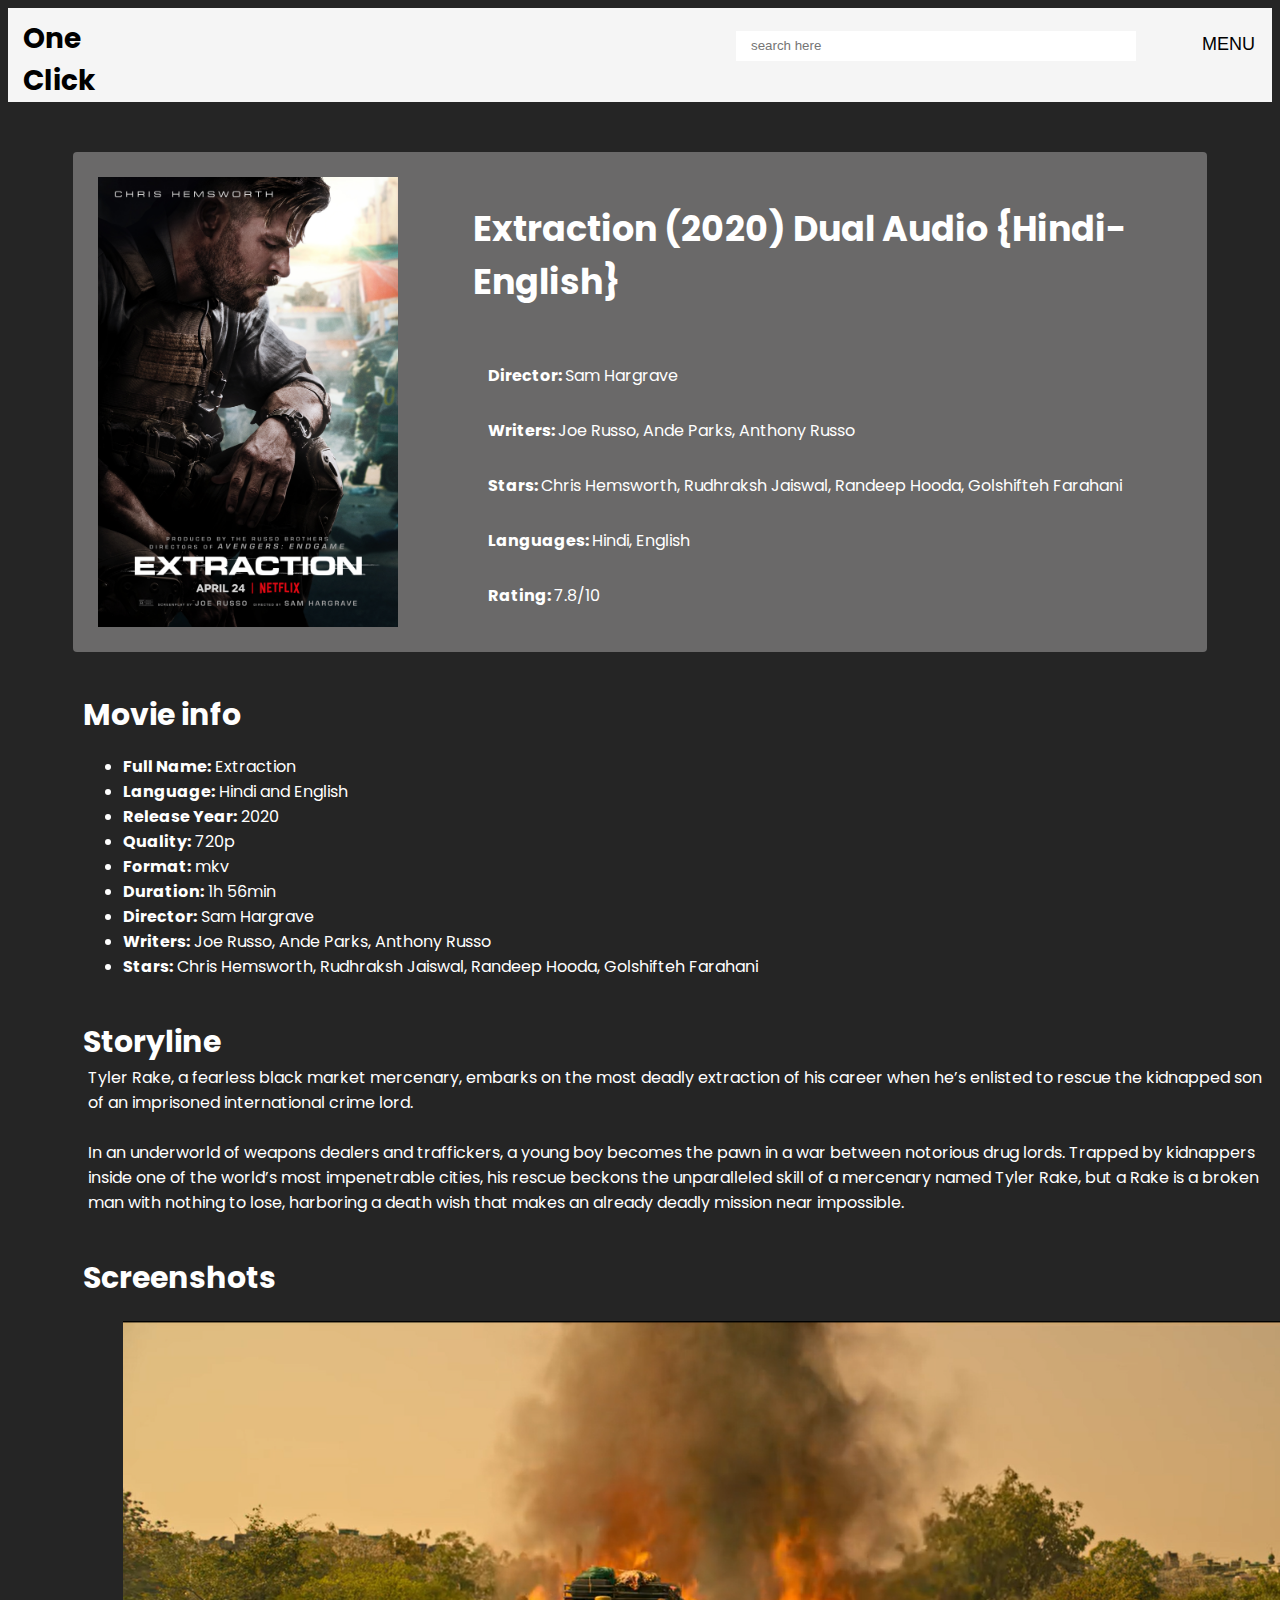
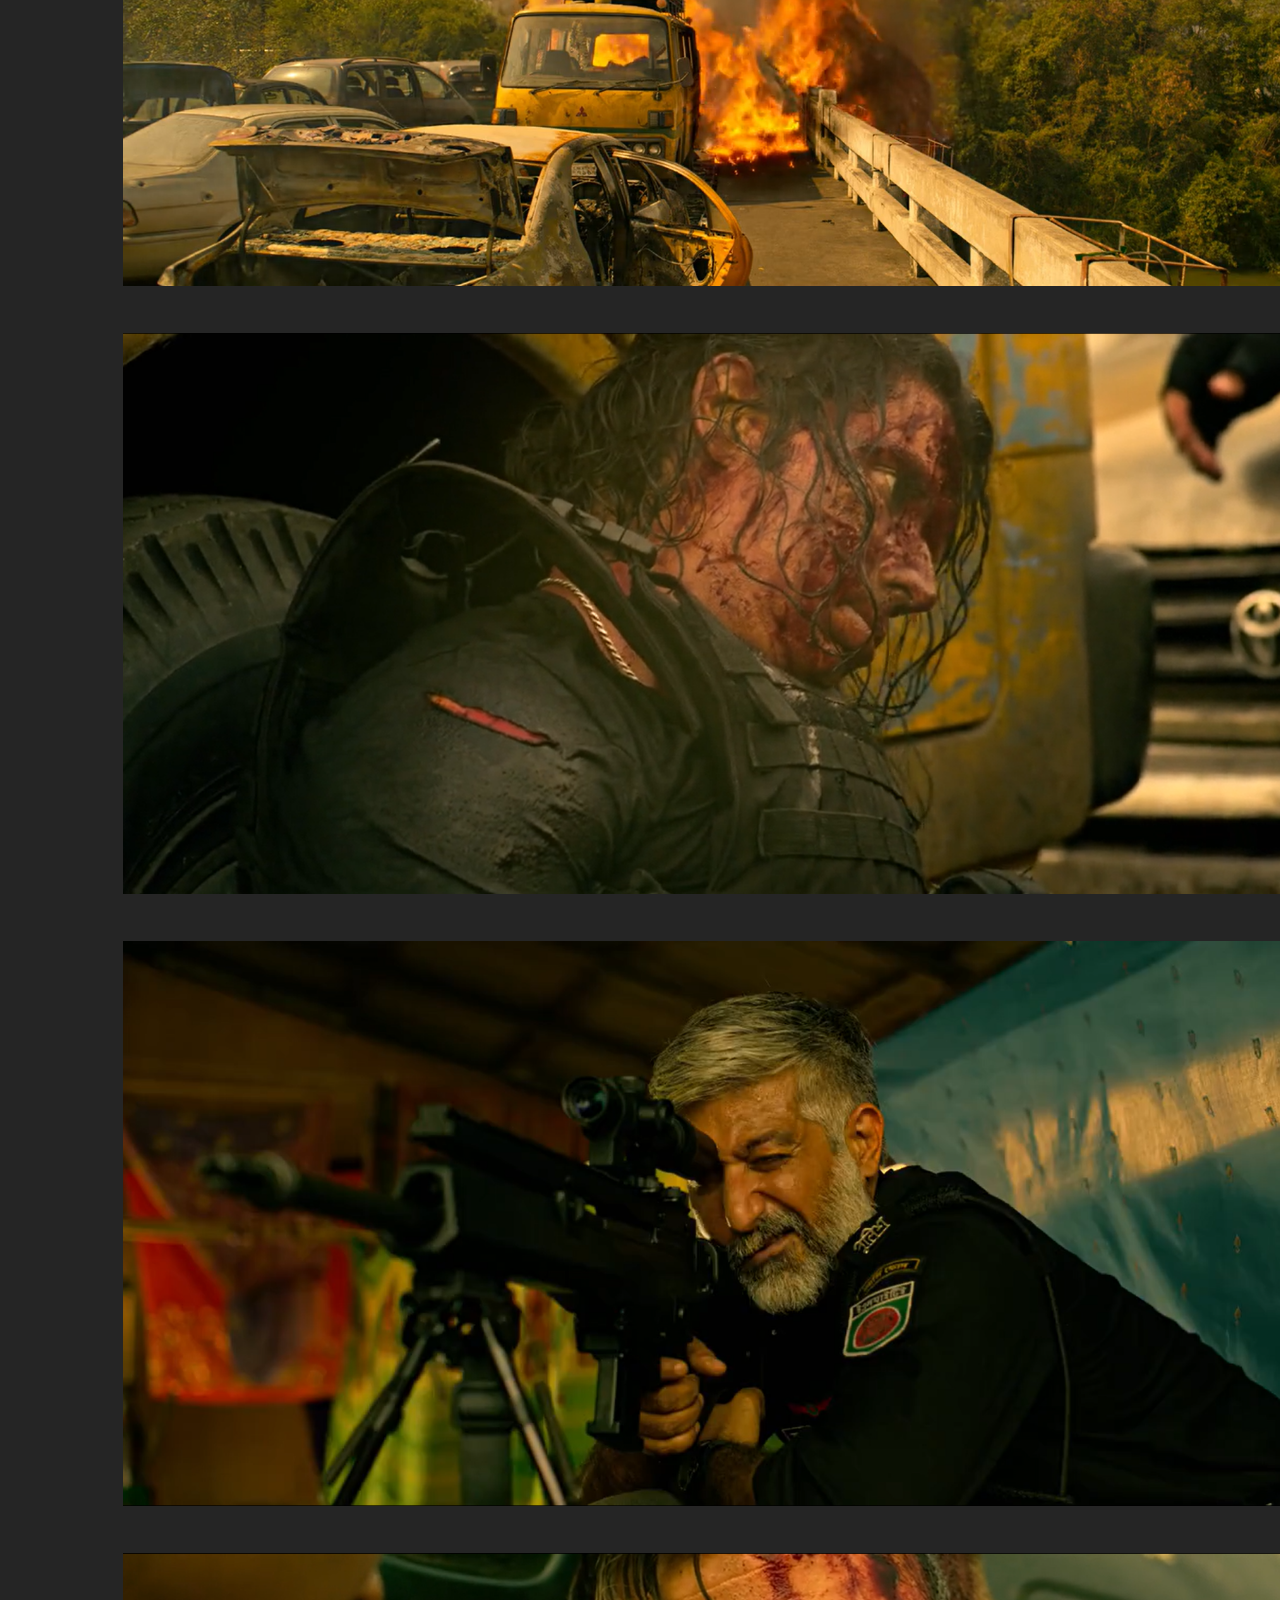
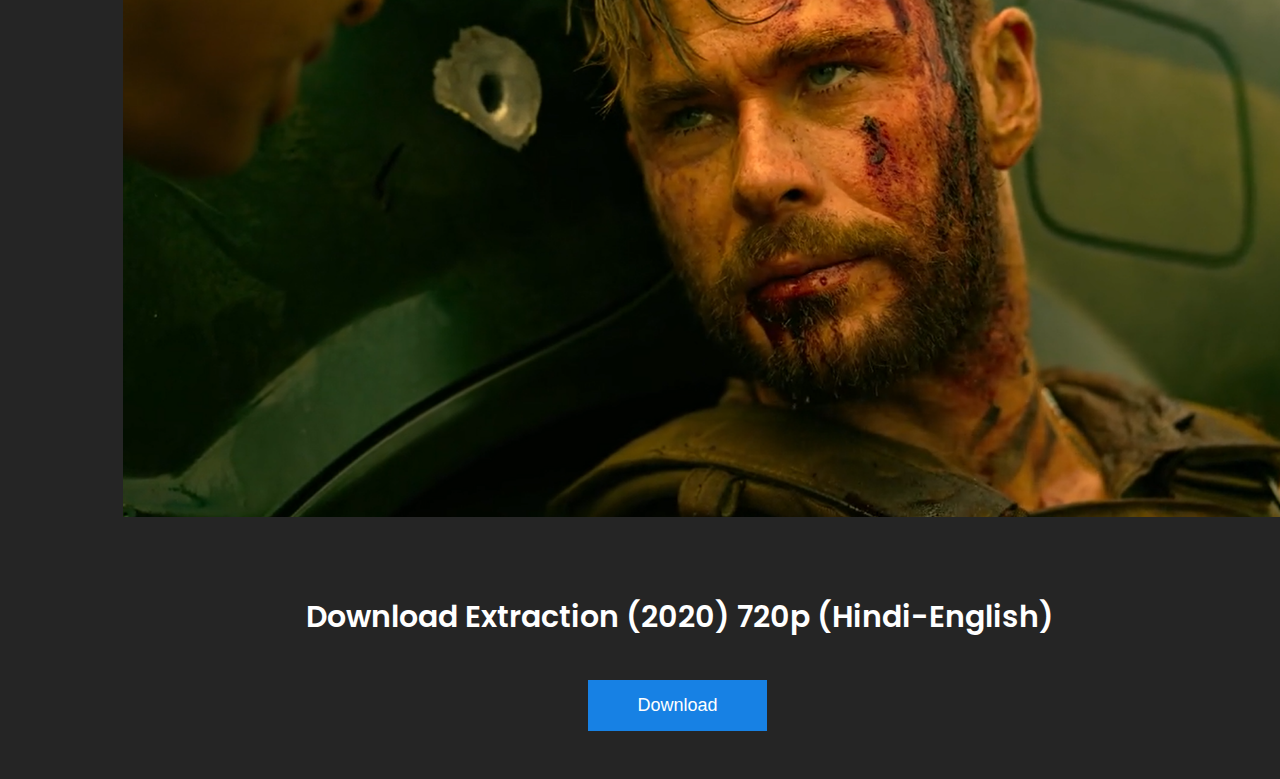
<file: Extraction.html>
<!DOCTYPE html>
<html lang="en">
<head>
    <meta charset="UTF-8">
    <meta name="viewport" content="width=device-width, initial-scale=1.0">
    <title>Extraction (2020)</title>
    <link rel="stylesheet" href="marvel.css">
    <link href='https://fonts.googleapis.com/css?family=Poppins' rel="stylesheet">
</head>
<body>
    <div id="navbar">
        <h2>One Click</h2>
        <ul>
            <li><input type="search" placeholder="search here"></li>
            <li><a href="#">
                <div class="dropdown">
                  <button class="dropbtn">MENU</button>
                  <div class="dropdown-content">
                  <a href="index.html">HOME</a>
                  <a href="About Us.html">ABOUT US</a>
                  <a href="Contact Us.html">CONTACT US</a>
                  </div>
                </div>
            </a></li>
        </ul>
    </div>
    <div class="main">
        <img src="images/Extraction/poster.jpg" alt="movie_logo">
            <div class="info">                
                    <h4>Extraction (2020) Dual Audio {Hindi-English}</h4>
                    <p><b>Director: </b>Sam Hargrave</p>
                    <p><b>Writers: </b>Joe Russo, Ande Parks, Anthony Russo</p>
                    <p><b>Stars: </b>Chris Hemsworth, Rudhraksh Jaiswal, Randeep Hooda, Golshifteh Farahani</p>
                    <p><b>Languages: </b>Hindi, English</p>
                    <p><b>Rating: </b>7.8/10</p>
         </div>
    </div>

    <div class="details">
        
        <h3>Movie info</h3>
        <ul>
            <li><b>Full Name:</b> Extraction</li>
            <li><b>Language:</b> Hindi and English</li>
            <li><b>Release Year:</b> 2020</li>
            <li><b>Quality:</b> 720p</li>
            <li><b>Format:</b> mkv</li>
            <li><b>Duration:</b> 1h 56min</li>
            <li><b>Director:</b> Sam Hargrave</li>
            <li><b>Writers:</b> Joe Russo, Ande Parks, Anthony Russo</li>
            <li><b>Stars:</b> Chris Hemsworth, Rudhraksh Jaiswal, Randeep Hooda, Golshifteh Farahani</li>
        </ul>

        <h3>Storyline</h3>
        <p>
            Tyler Rake, a fearless black market mercenary, embarks on the most deadly extraction of his career when he’s enlisted
            to rescue the kidnapped son of an imprisoned international crime lord.
            <br>
            <br>
            In an underworld of weapons dealers and traffickers, a young boy becomes the pawn in a war between notorious 
            drug lords. Trapped by kidnappers inside one of the world’s most impenetrable cities, his rescue beckons the 
            unparalleled skill of a mercenary named Tyler Rake, but a Rake is a broken man with nothing to lose, harboring 
            a death wish that makes an already deadly mission near impossible.
        </p>

        <h3>Screenshots</h3>
        <div class="screenshot">
            <img src="images/Extraction//Screenshot1.png" alt="Screenshot">
            <img src="images/Extraction//Screenshot2.png" alt="Screenshot">
            <img src="images/Extraction//Screenshot3.png" alt="Screenshot">
            <img src="images/Extraction//Screenshot4.png" alt="Screenshot">
        </div>

        <div class="download">
            <p>Download Extraction (2020) 720p (Hindi-English)</p>
            <a href="https://drive.google.com/file/d/126oDzBu0CZgKzz47VgD4xbVBU3h3iJ0G/view?usp=drive_link"><button class="btn">Download</button></a>
        </div>
    </div>
    <script scr="index.js"></script>
</body>
</html>
</file>
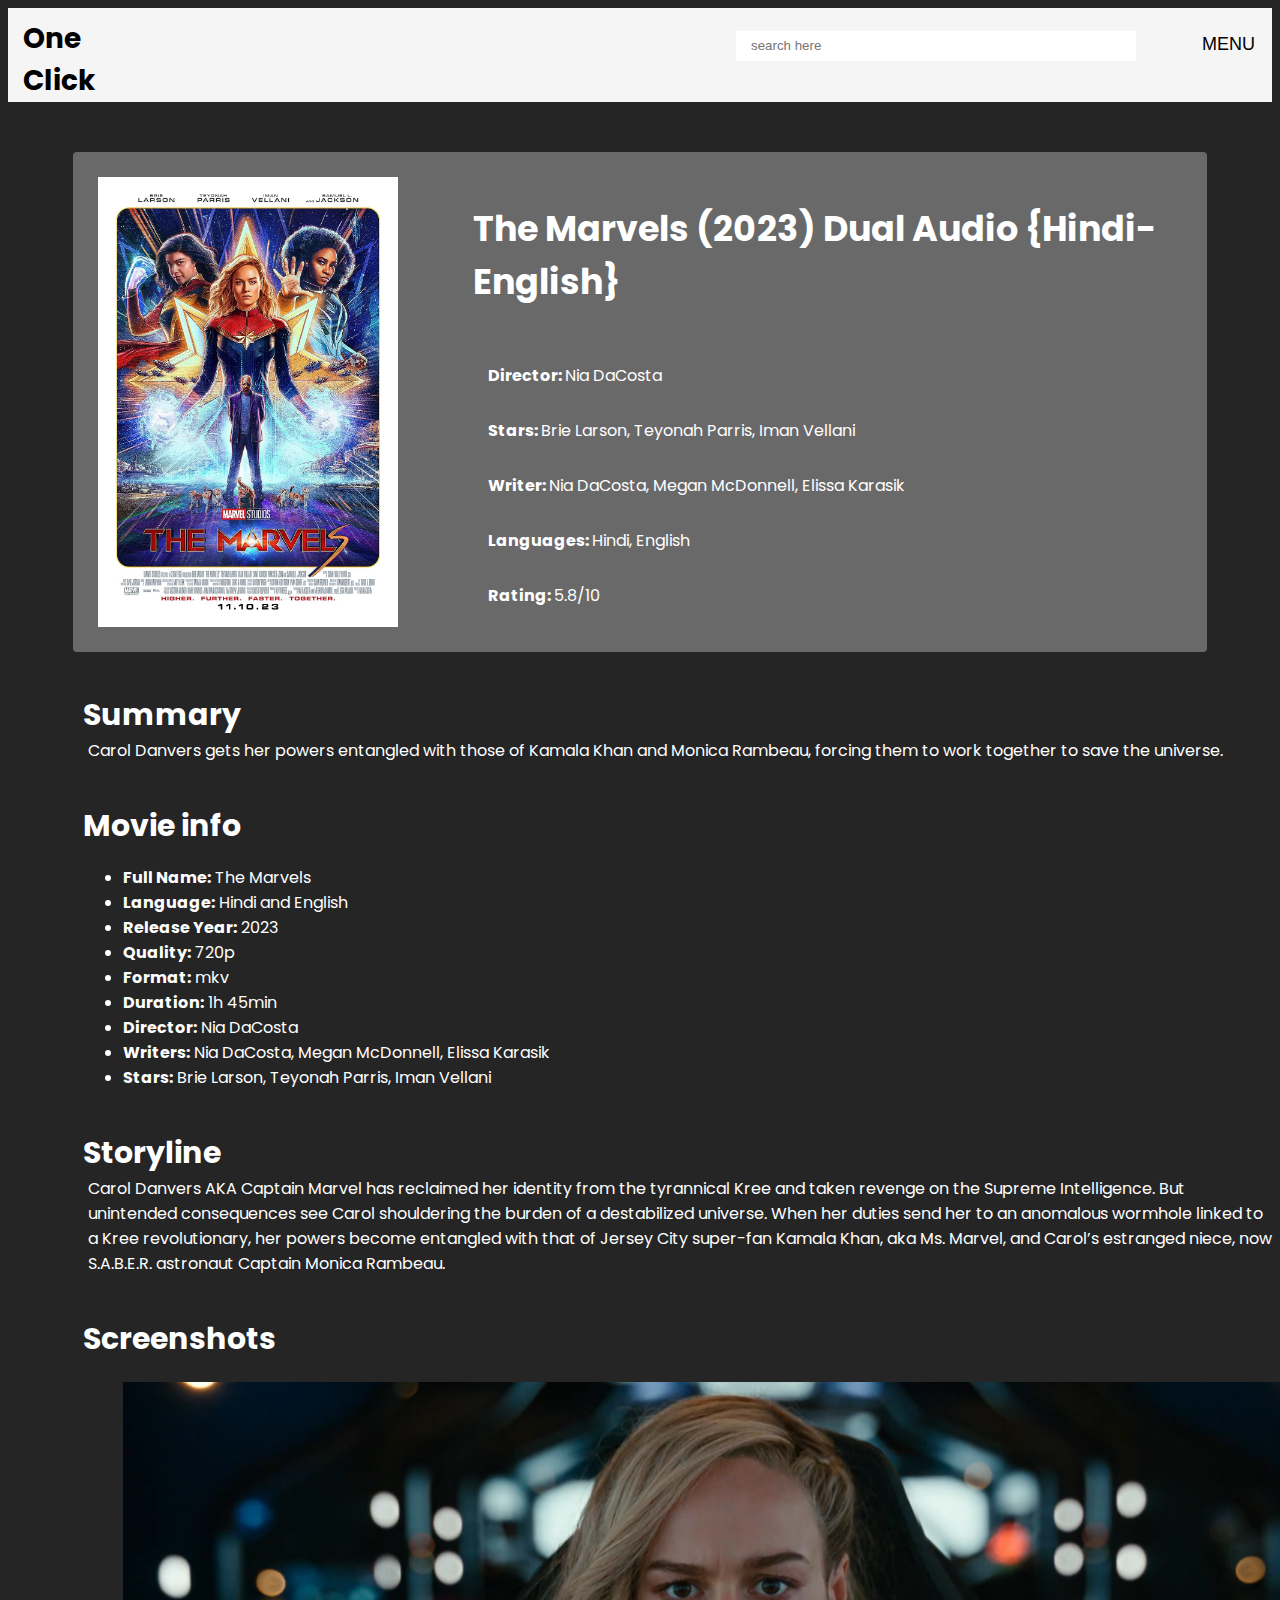
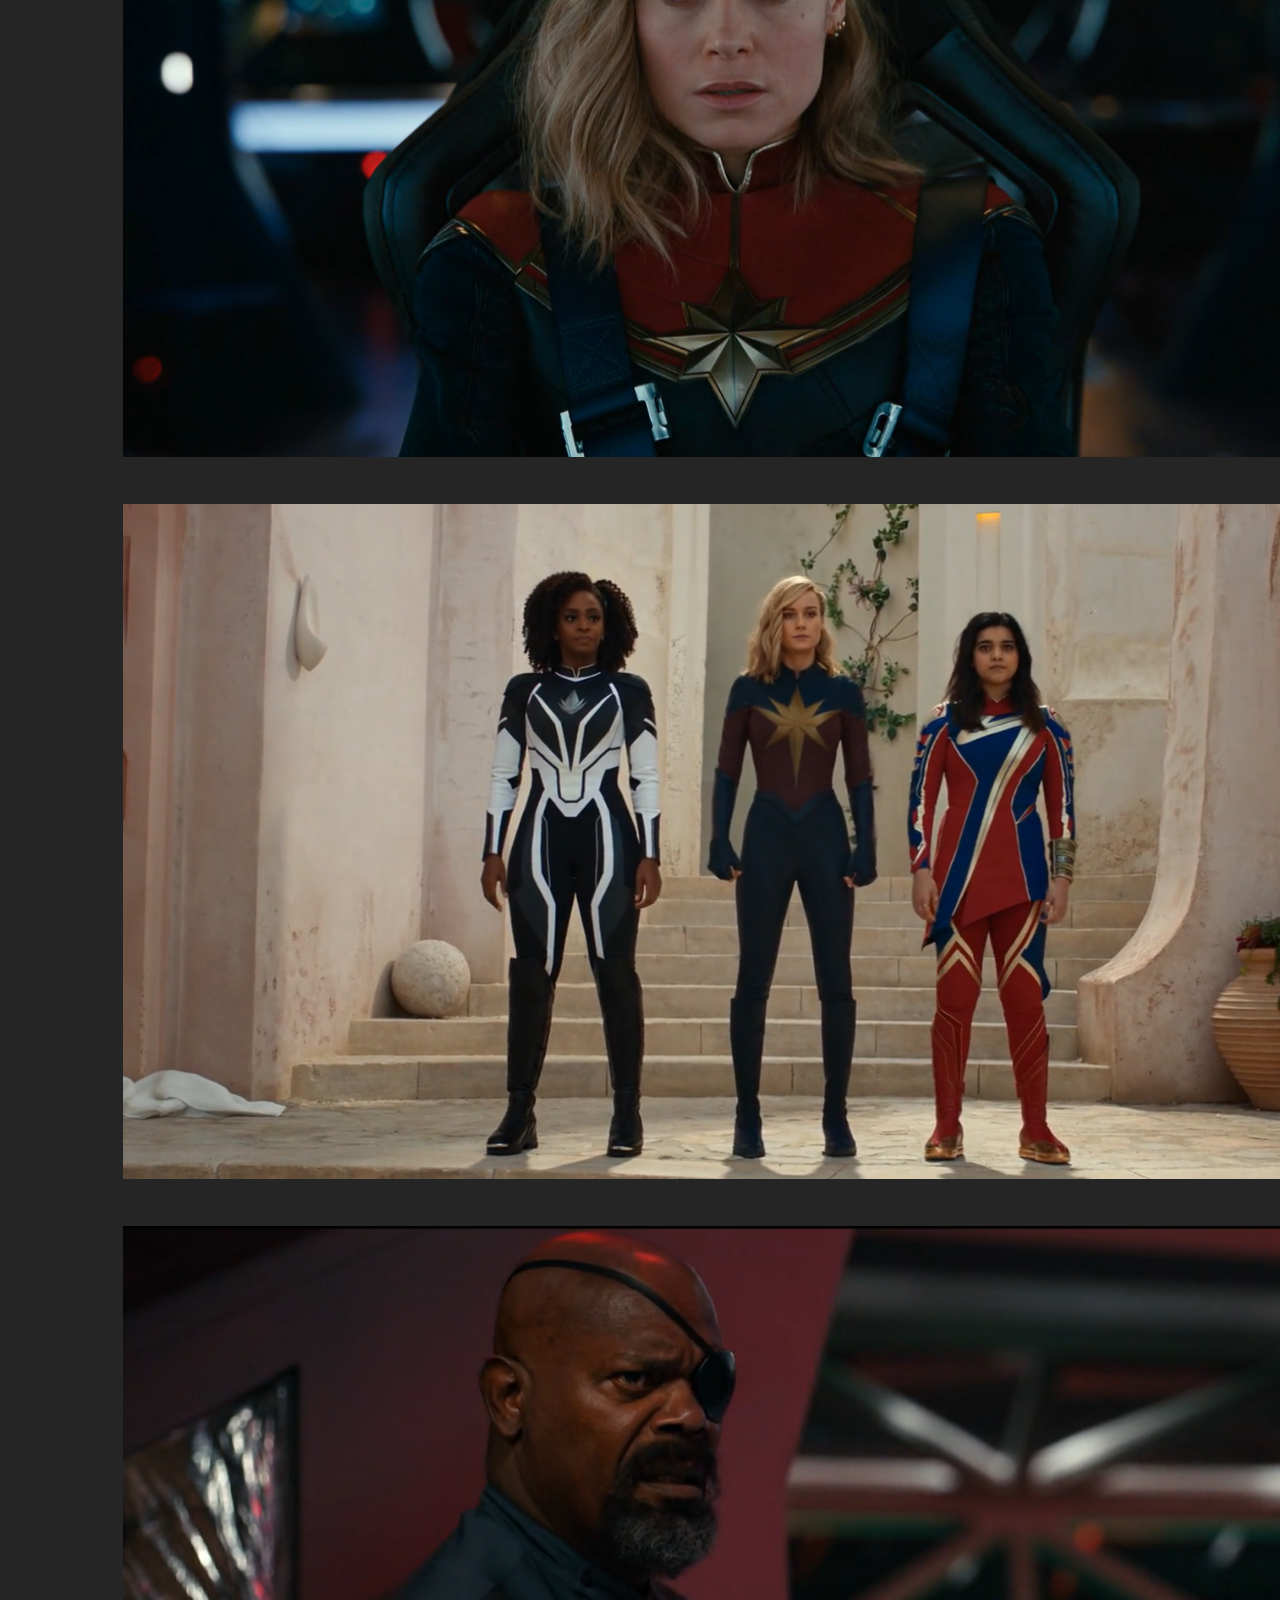
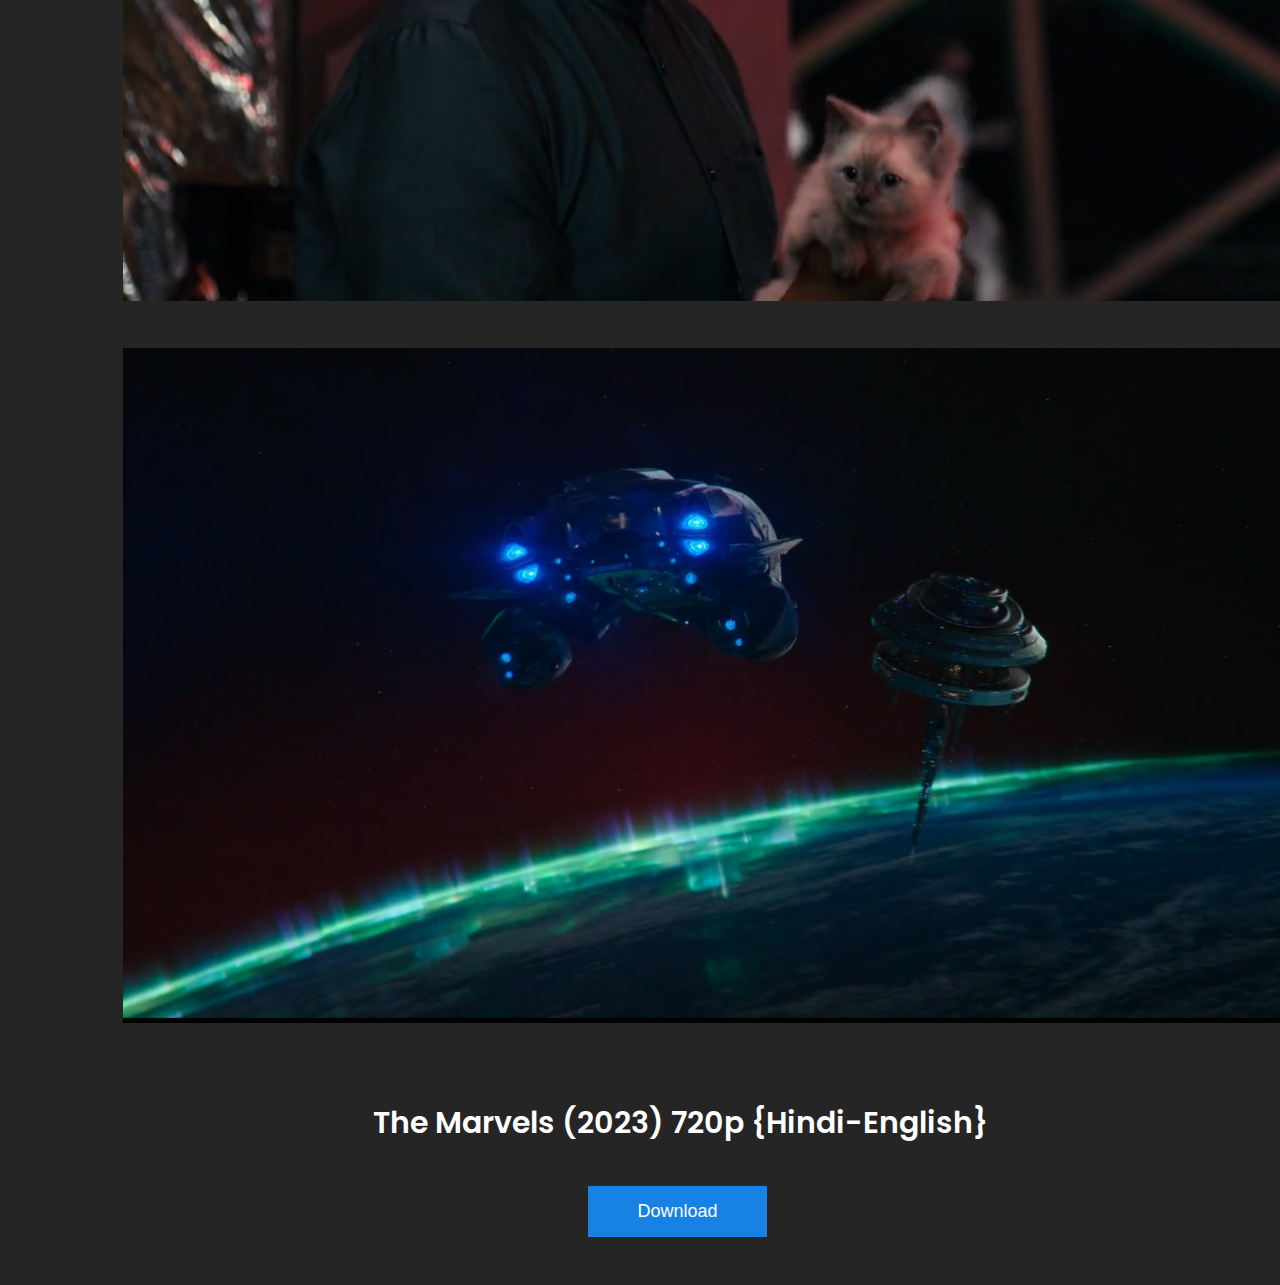
<file: marvel.html>
<!DOCTYPE html>
<html lang="en">
<head>
    <meta charset="UTF-8">
    <meta name="viewport" content="width=device-width, initial-scale=1.0">
    <title>The Marvels (2023)</title>
    <link rel="stylesheet" href="marvel.css">
    <link href='https://fonts.googleapis.com/css?family=Poppins' rel="stylesheet">
</head>
<body>
    <div id="navbar">
        <h2>One Click</h2>
        <ul>
            <li><input type="search" placeholder="search here"></li>
            <li><a href="#">
                <div class="dropdown">
                  <button class="dropbtn">MENU</button>
                  <div class="dropdown-content">
                  <a href="index.html">HOME</a>
                  <a href="About Us.html">ABOUT US</a>
                  <a href="Contact Us.html">CONTACT US</a>
                  </div>
                </div>
            </a></li>
        </ul>
    </div>
    <div class="main">
        <img src="images/The Marvel/image3.jpg" alt="movie_logo">
            <div class="info">                
                    <h4>The Marvels (2023) Dual Audio {Hindi-English}</h4>
                    <p><b>Director: </b>Nia DaCosta</p>
                    <p><b>Stars: </b>Brie Larson, Teyonah Parris, Iman Vellani</p>
                    <p><b>Writer: </b>Nia DaCosta, Megan McDonnell, Elissa Karasik</p>
                    <p><b>Languages: </b>Hindi, English</p>
                    <p><b>Rating: </b>5.8/10</p>
         </div>
    </div>

    <div class="details">
        <h3>Summary</h3>
        <p>Carol Danvers gets her powers entangled with those of Kamala Khan and Monica Rambeau, forcing them to work together to save the universe.</p>
    
        <h3>Movie info</h3>
        <ul>
            <li><b>Full Name:</b> The Marvels</li>
            <li><b>Language:</b> Hindi and English</li>
            <li><b>Release Year:</b> 2023</li>
            <li><b>Quality:</b> 720p</li>
            <li><b>Format:</b> mkv</li>
            <li><b>Duration:</b> 1h 45min</li>
            <li><b>Director:</b> Nia DaCosta</li>
            <li><b>Writers:</b> Nia DaCosta, Megan McDonnell, Elissa Karasik</li>
            <li><b>Stars:</b> Brie Larson, Teyonah Parris, Iman Vellani</li>
        </ul>

        <h3>Storyline</h3>
        <p>Carol Danvers AKA Captain Marvel has reclaimed her identity from the tyrannical Kree and taken revenge on the Supreme Intelligence.
             But unintended consequences see Carol shouldering the burden of a destabilized universe. When her duties send her to an anomalous
              wormhole linked to a Kree revolutionary, her powers become entangled with that of Jersey City super-fan Kamala Khan, aka Ms. Marvel,
               and Carol’s estranged niece, now S.A.B.E.R. astronaut Captain Monica Rambeau.</p>

        <h3>Screenshots</h3>
        <div class="screenshot">
            <img src="images/The Marvel/Screenshot 2024-02-13 220833.png" alt="Screenshot">
            <img src="images/The Marvel/Screenshot 2024-02-13 221121.png" alt="Screenshot">
            <img src="images/The Marvel/Screenshot 2024-02-13 221218.png" alt="Screenshot">
            <img src="images/The Marvel/Screenshot 2024-02-13 221227.png" alt="Screenshot">
        </div>

        <div class="download">
            <p>The Marvels (2023) 720p {Hindi-English}</p>
            <a href="https://drive.google.com/file/d/1KBbNm1_lW0sOzvdrt90KNoaQ8z2AXP1w/view?usp=drivesdk"><button class="btn">Download</button></a>
        </div>
    </div>
    <script scr="index.js"></script>
</body>
</html>
</file>
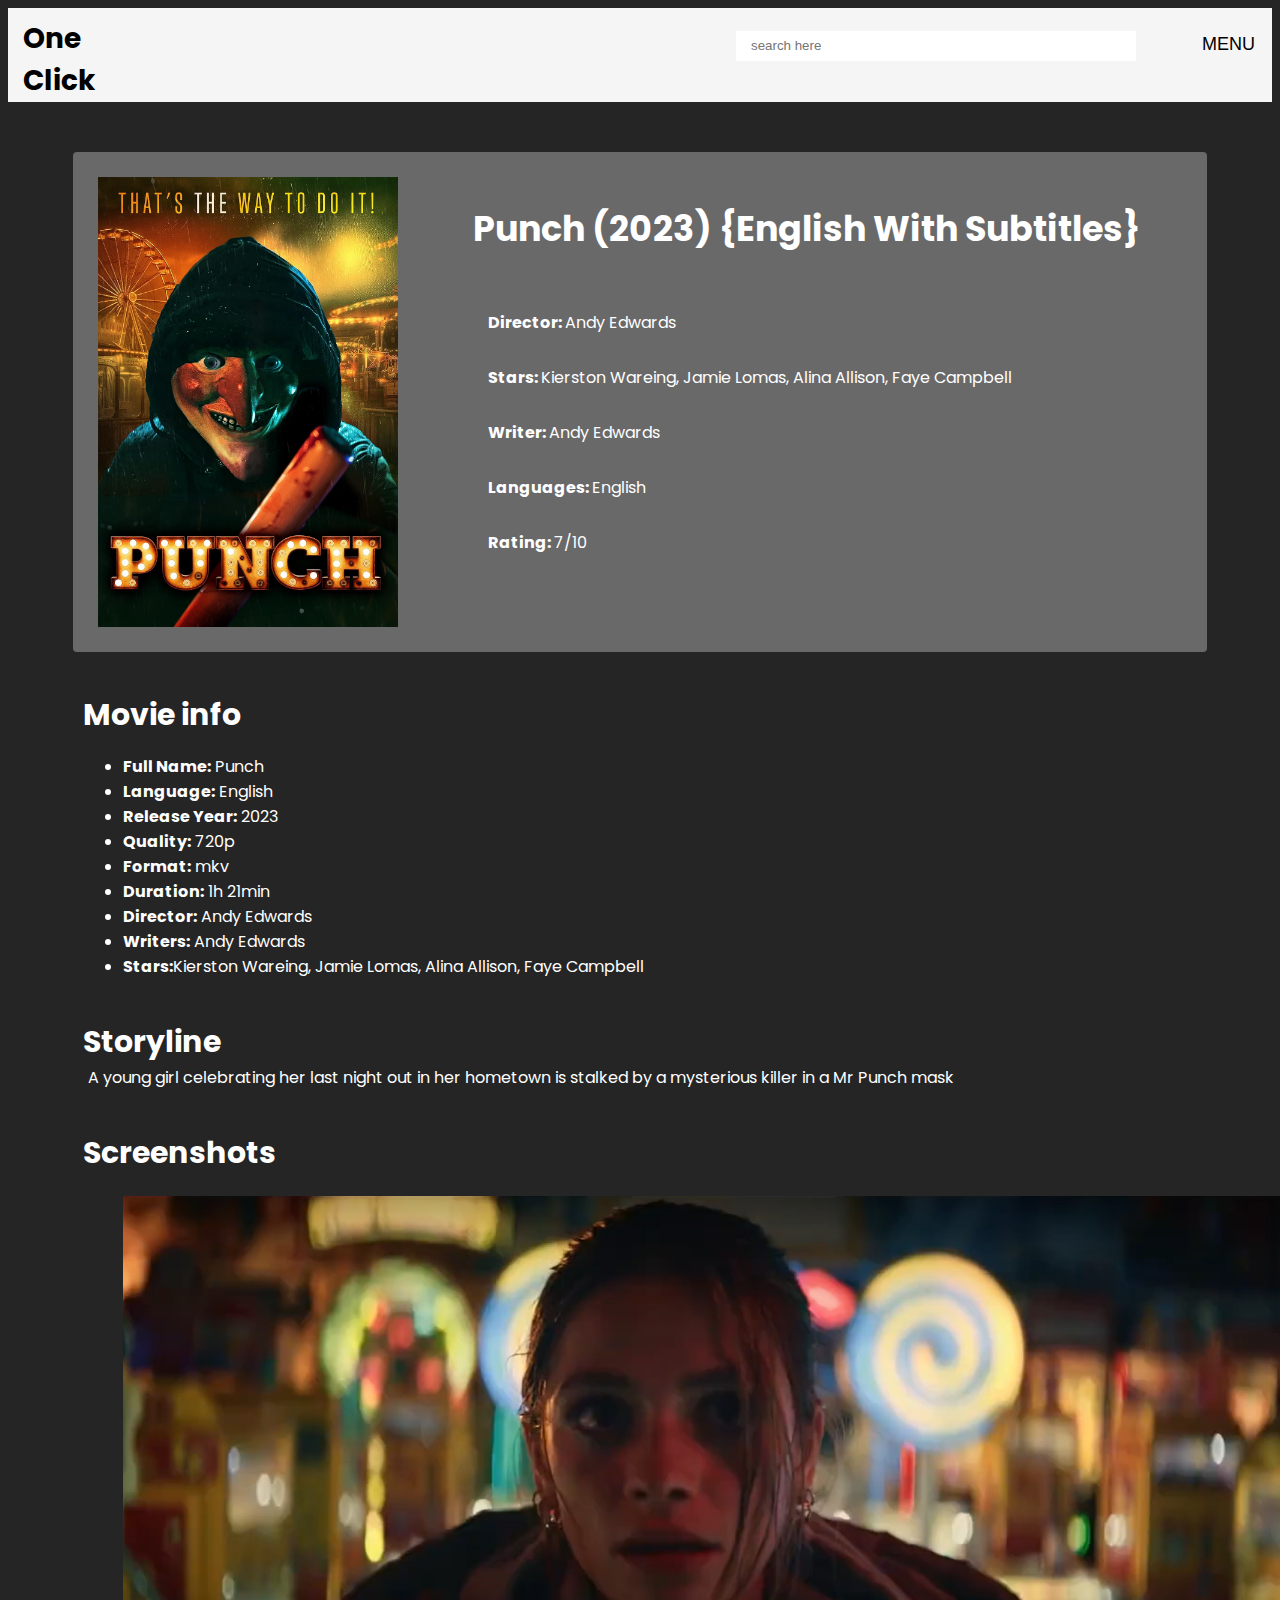
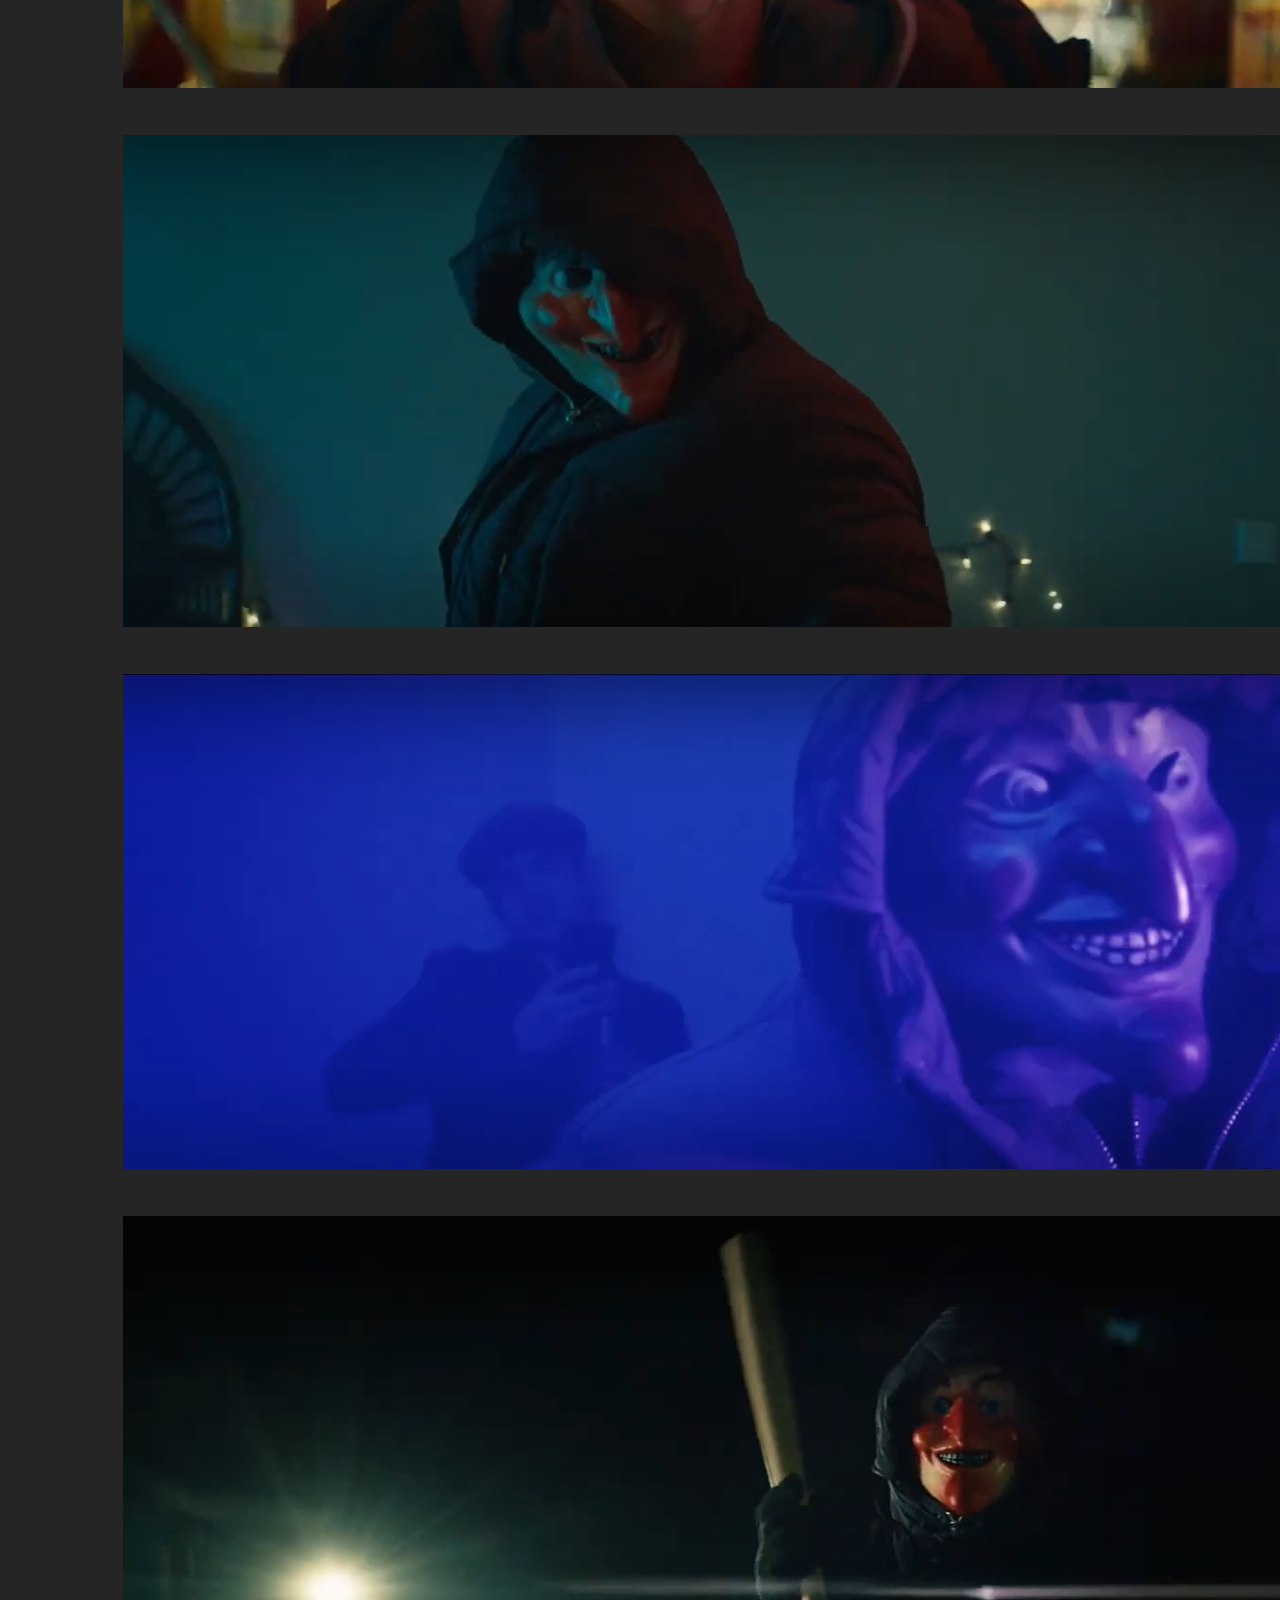
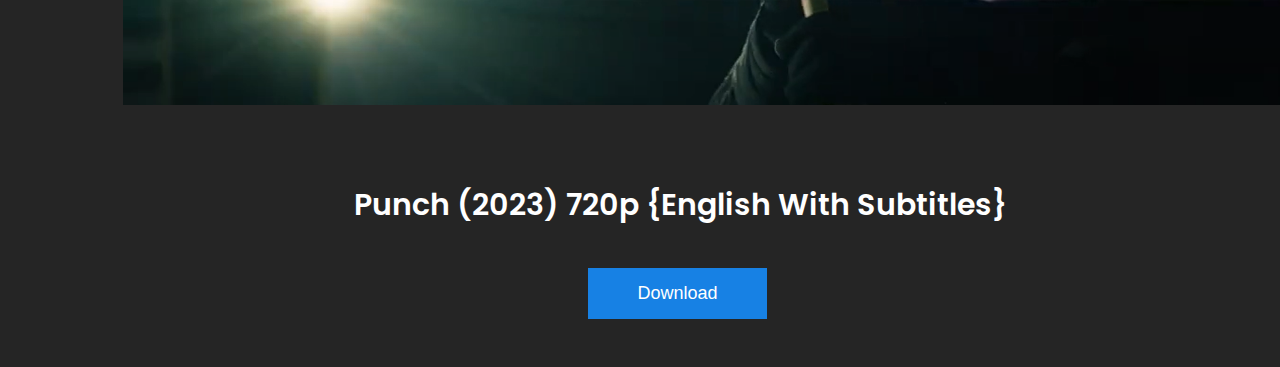
<file: punch.html>
<!DOCTYPE html>
<html lang="en">
<head>
    <meta charset="UTF-8">
    <meta name="viewport" content="width=device-width, initial-scale=1.0">
    <title>Punch (2023)</title>
    <link rel="stylesheet" href="marvel.css">
    <link href='https://fonts.googleapis.com/css?family=Poppins' rel="stylesheet">
</head>
<body>
    <div id="navbar">
        <h2>One Click</h2>
        <ul>
            <li><input type="search" placeholder="search here"></li>
            <li><a href="#">
                <div class="dropdown">
                  <button class="dropbtn">MENU</button>
                  <div class="dropdown-content">
                  <a href="index.html">HOME</a>
                  <a href="About Us.html">ABOUT US</a>
                  <a href="Contact Us.html">CONTACT US</a>
                  </div>
                </div>
            </a></li>
        </ul>
    </div>
    <div class="main">
        <img src="images\punch\punchmain.jpg" alt="movie_logo">
            <div class="info">                
                    <h4>Punch (2023) {English With Subtitles}</h4>
                    <p><b>Director: </b>Andy Edwards</p>
                    <p><b>Stars: </b>Kierston Wareing, Jamie Lomas, Alina Allison, Faye Campbell</p>
                    <p><b>Writer: </b>Andy Edwards</p>
                    <p><b>Languages: </b>English</p>
                    <p><b>Rating: </b>7/10</p>
         </div>
    </div>

    <div class="details">
        
        <h3>Movie info</h3>
        <ul>
            <li><b>Full Name:</b> Punch</li>
            <li><b>Language:</b> English</li>
            <li><b>Release Year:</b> 2023</li>
            <li><b>Quality:</b> 720p</li>
            <li><b>Format:</b> mkv</li>
            <li><b>Duration:</b> 1h 21min</li>
            <li><b>Director:</b> Andy Edwards</li>
            <li><b>Writers:</b> Andy Edwards</li>
            <li><b>Stars:</b>Kierston Wareing, Jamie Lomas, Alina Allison, Faye Campbell</li>
        </ul>

        <h3>Storyline</h3>
        <p>A young girl celebrating her last night out in her hometown is stalked by a mysterious killer in a Mr Punch mask</p>

        <h3>Screenshots</h3>
        <div class="screenshot">
            <img src="images\punch\Screenshot 2024-02-15 233536.png" alt="Screenshot">
            <img src="images\punch\Screenshot 2024-02-15 233604.png" alt="Screenshot">
            <img src="images\punch\Screenshot 2024-02-15 233625.png" alt="Screenshot">
            <img src="images\punch\Screenshot 2024-02-15 233641.png" alt="Screenshot">
        </div>

        <div class="download">
            <p>Punch (2023) 720p {English With Subtitles}</p>
            <a href="https://drive.google.com/file/d/17U2S2NmLTvSQOHY9LfhqBpQhQi4jFvH2/view?usp=drivesdk"><button class="btn">Download</button></a>
        </div>
    </div>
     <script scr="index.js"></script>
</body>
</html>
</file>
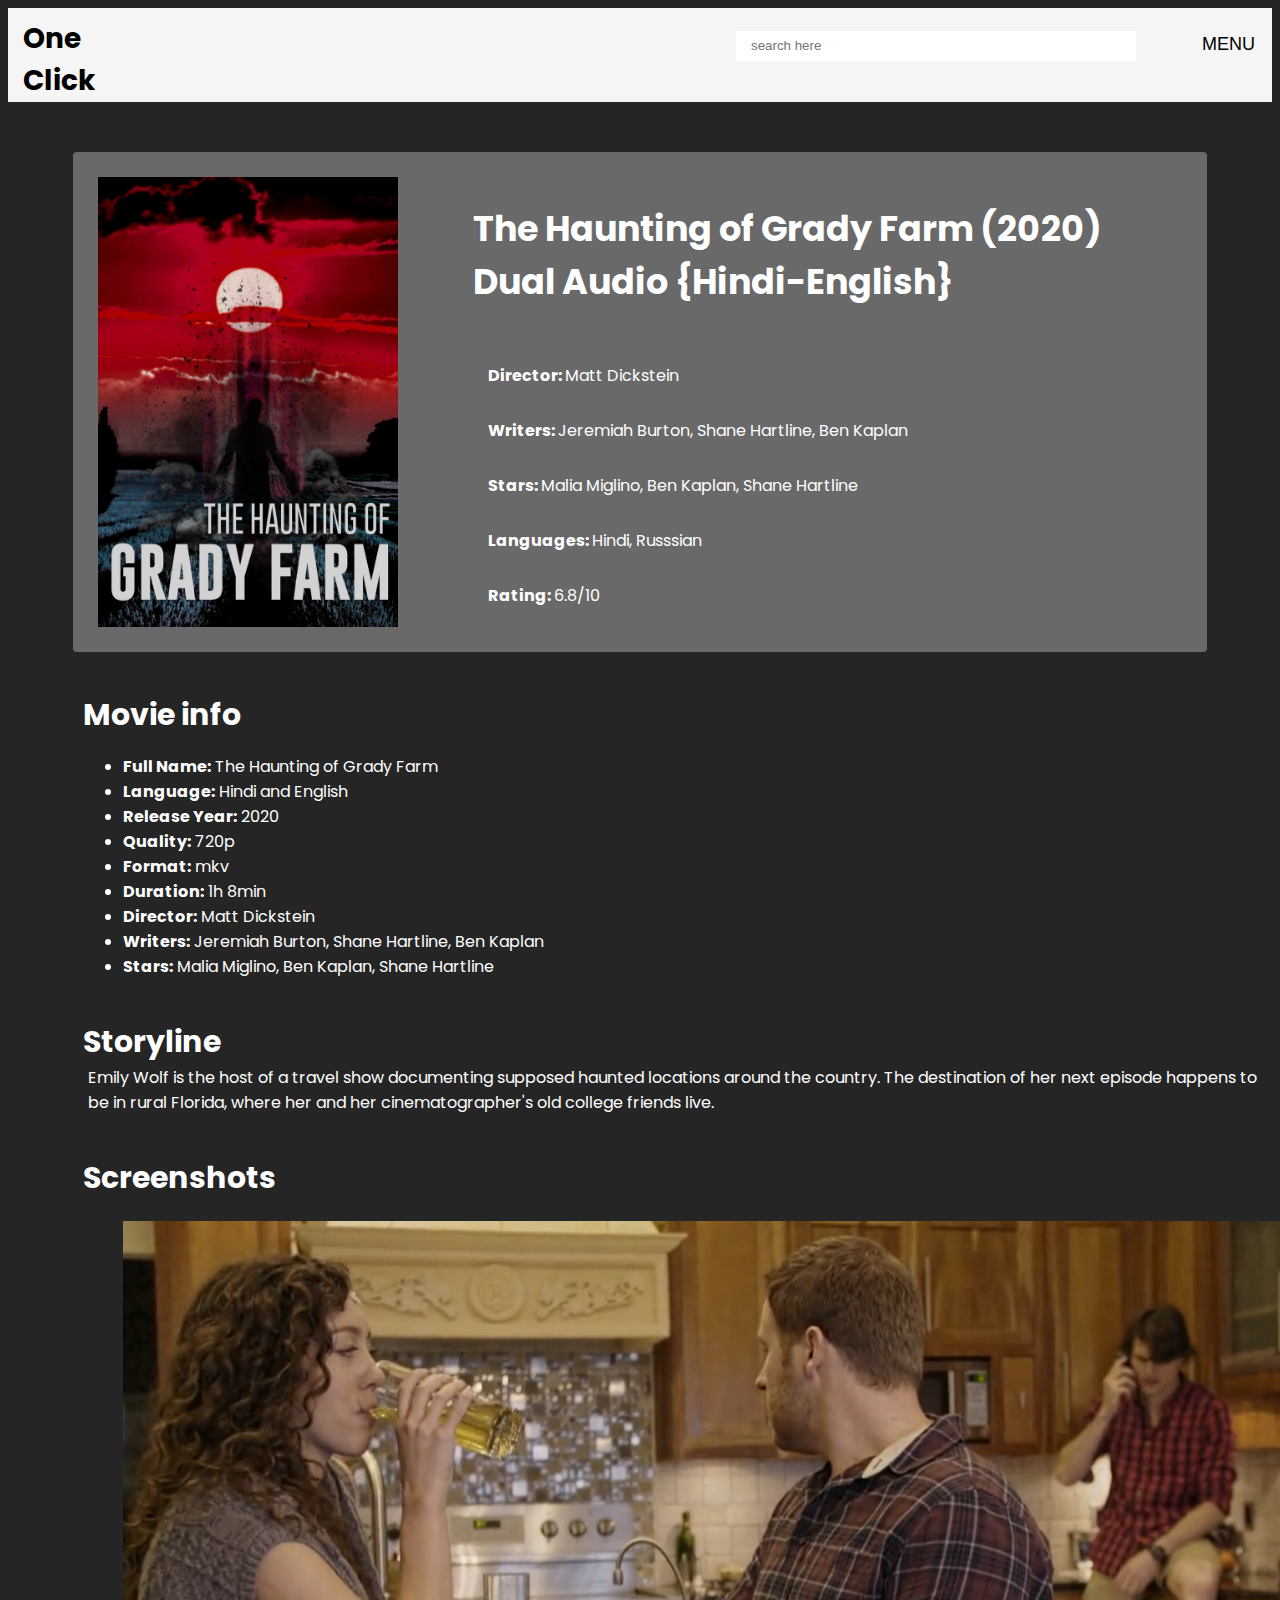
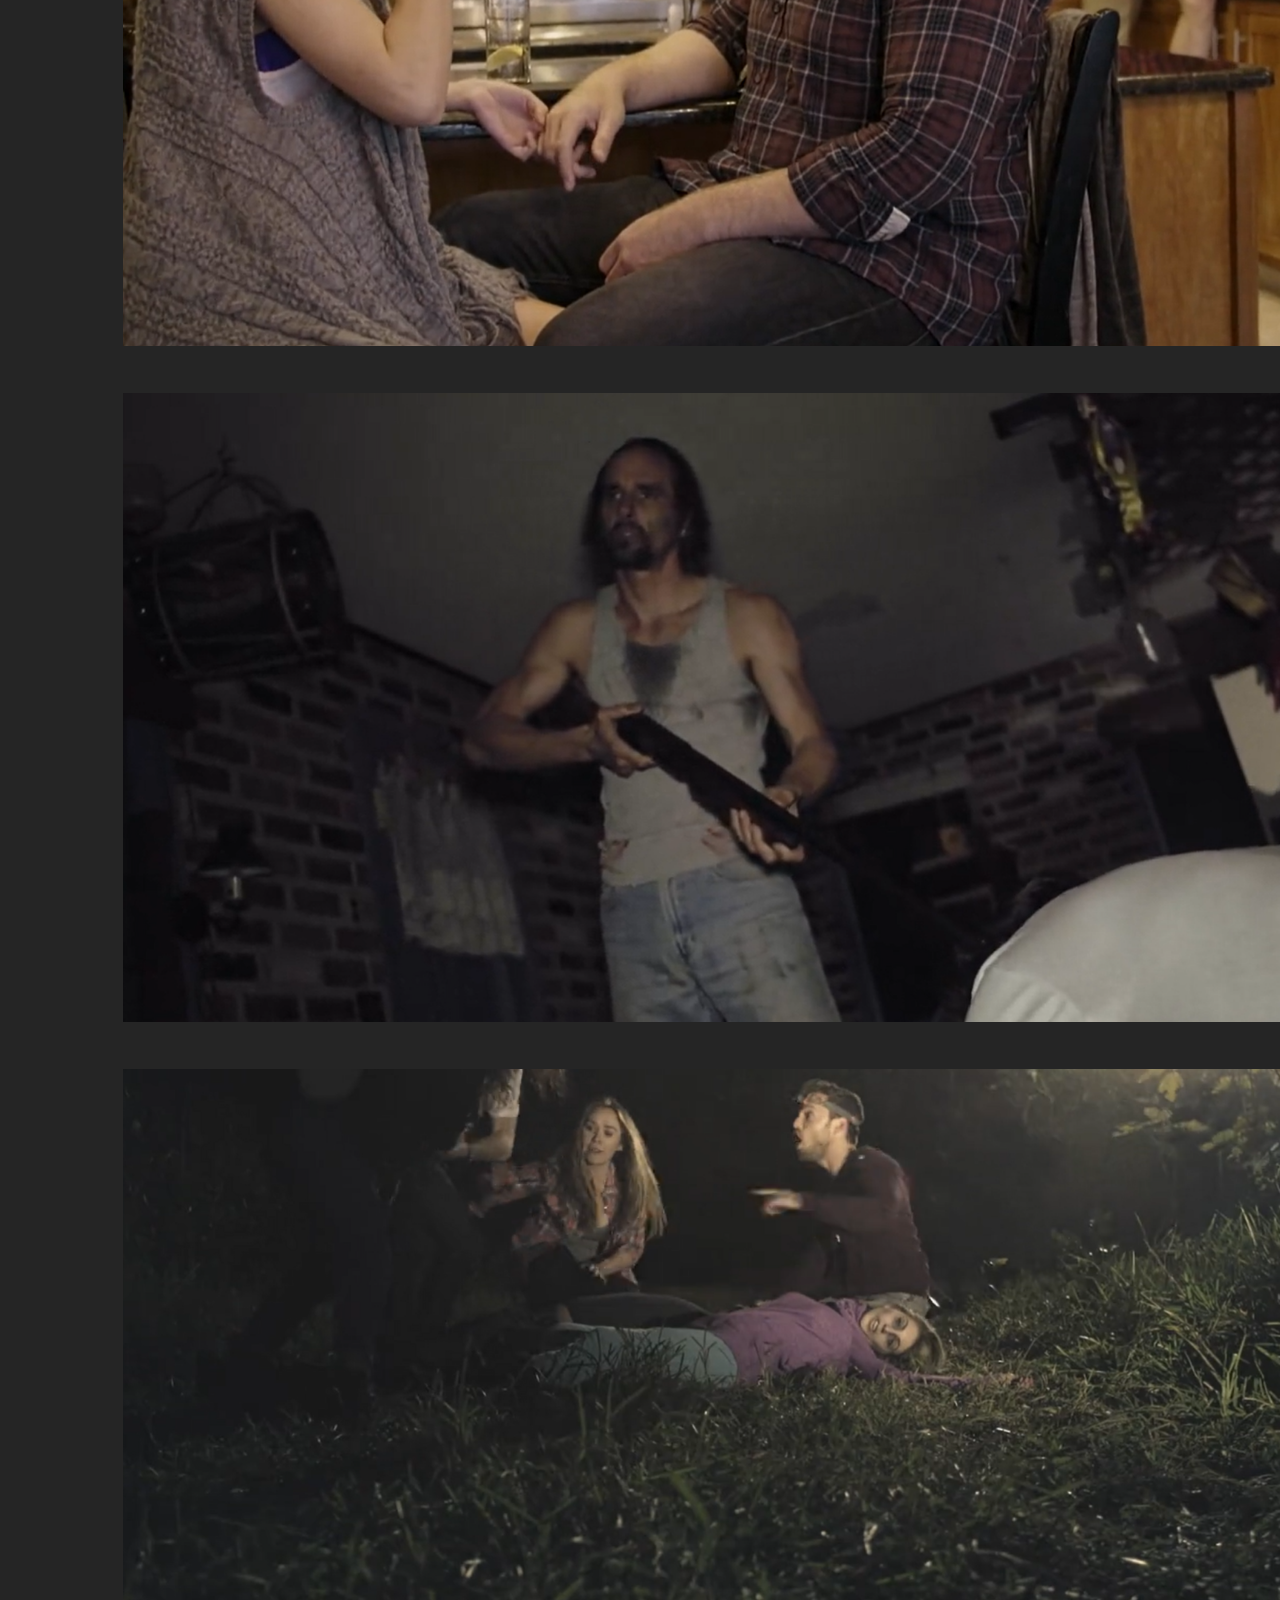
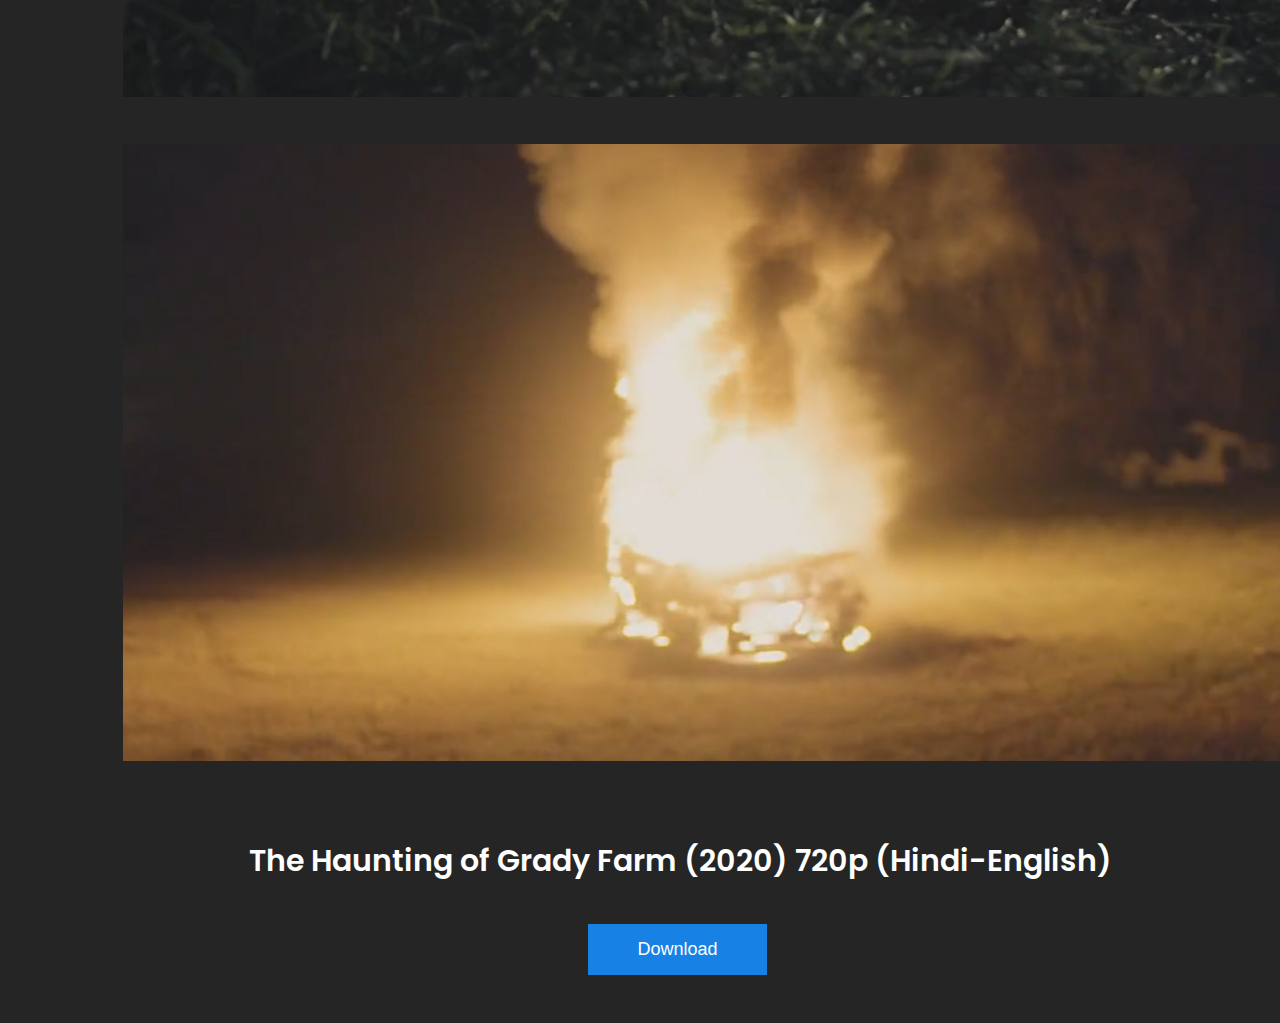
<file: The Haunting of Grady Farm.html>
<!DOCTYPE html>
<html lang="en">
<head>
    <meta charset="UTF-8">
    <meta name="viewport" content="width=device-width, initial-scale=1.0">
    <title>The Haunting of Grady Farm (2020)</title>
    <link rel="stylesheet" href="marvel.css">
    <link href='https://fonts.googleapis.com/css?family=Poppins' rel="stylesheet">
</head>
<body>
    <div id="navbar">
        <h2>One Click</h2>
        <ul>
            <li><input type="search" placeholder="search here"></li>
            <li><a href="#">
                <div class="dropdown">
                  <button class="dropbtn">MENU</button>
                  <div class="dropdown-content">
                  <a href="index.html">HOME</a>
                  <a href="About Us.html">ABOUT US</a>
                  <a href="Contact Us.html">CONTACT US</a>
                  </div>
                </div>
            </a></li>
        </ul>
    </div>
    <div class="main">
        <img src="images/The Haunting of Grady Farm/poster.download" alt="movie_logo">
            <div class="info">                
                    <h4>The Haunting of Grady Farm (2020) Dual Audio {Hindi-English}</h4>
                    <p><b>Director: </b>Matt Dickstein</p>
                    <p><b>Writers: </b>Jeremiah Burton, Shane Hartline, Ben Kaplan</p>
                    <p><b>Stars: </b>Malia Miglino, Ben Kaplan, Shane Hartline</p>
                    <p><b>Languages: </b>Hindi, Russsian</p>
                    <p><b>Rating: </b>6.8/10</p>
         </div>
    </div>

    <div class="details">
        
        <h3>Movie info</h3>
        <ul>
            <li><b>Full Name:</b> The Haunting of Grady Farm</li>
            <li><b>Language:</b> Hindi and English</li>
            <li><b>Release Year:</b> 2020</li>
            <li><b>Quality:</b> 720p</li>
            <li><b>Format:</b> mkv</li>
            <li><b>Duration:</b> 1h 8min</li>
            <li><b>Director:</b> Matt Dickstein</li>
            <li><b>Writers:</b> Jeremiah Burton, Shane Hartline, Ben Kaplan</li>
            <li><b>Stars:</b> Malia Miglino, Ben Kaplan, Shane Hartline</li>
        </ul>

        <h3>Storyline</h3>
        <p><p>Emily Wolf is the host of a travel show documenting supposed haunted locations around the country. 
            The destination of her next episode happens to be in rural Florida, where her and her cinematographer's old college friends live.</p>
    </p>

        <h3>Screenshots</h3>
        <div class="screenshot">
            <img src="images/The Haunting of Grady Farm/Screenshot 1.png" alt="Screenshot">
            <img src="images/The Haunting of Grady Farm/Screenshot 2.png" alt="Screenshot">
            <img src="images/The Haunting of Grady Farm/Screenshot 3.png" alt="Screenshot">
            <img src="images/The Haunting of Grady Farm/Screenshot 4.png" alt="Screenshot">
        </div>

        <div class="download">
            <p>The Haunting of Grady Farm (2020) 720p (Hindi-English)</p>
            <a href="https://drive.google.com/file/d/1U-MBGgIMVsM8zKzENOOuNj1Dmw3Jylh7/view?usp=drivesdk"><button class="btn">Download</button></a>
        </div>
    </div>
    <script scr="index.js"></script>
</body>
</html>
</file>
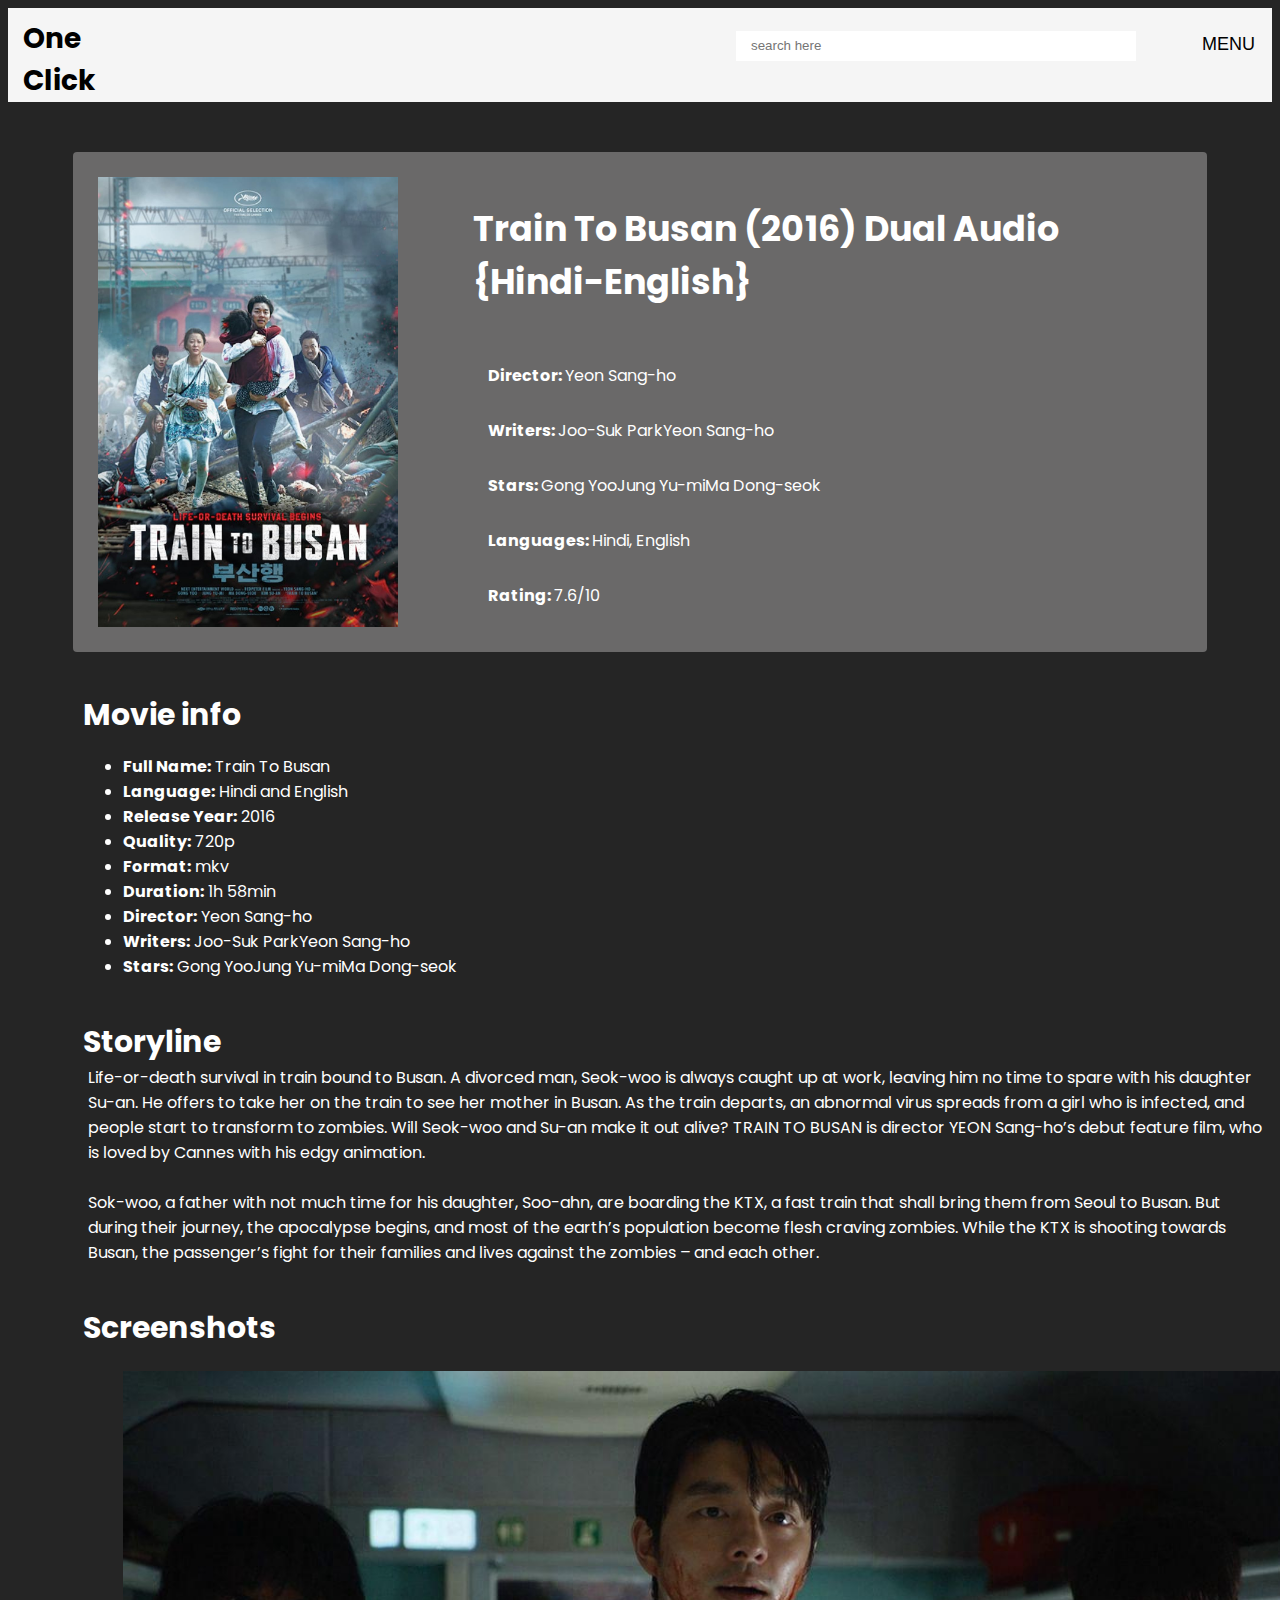
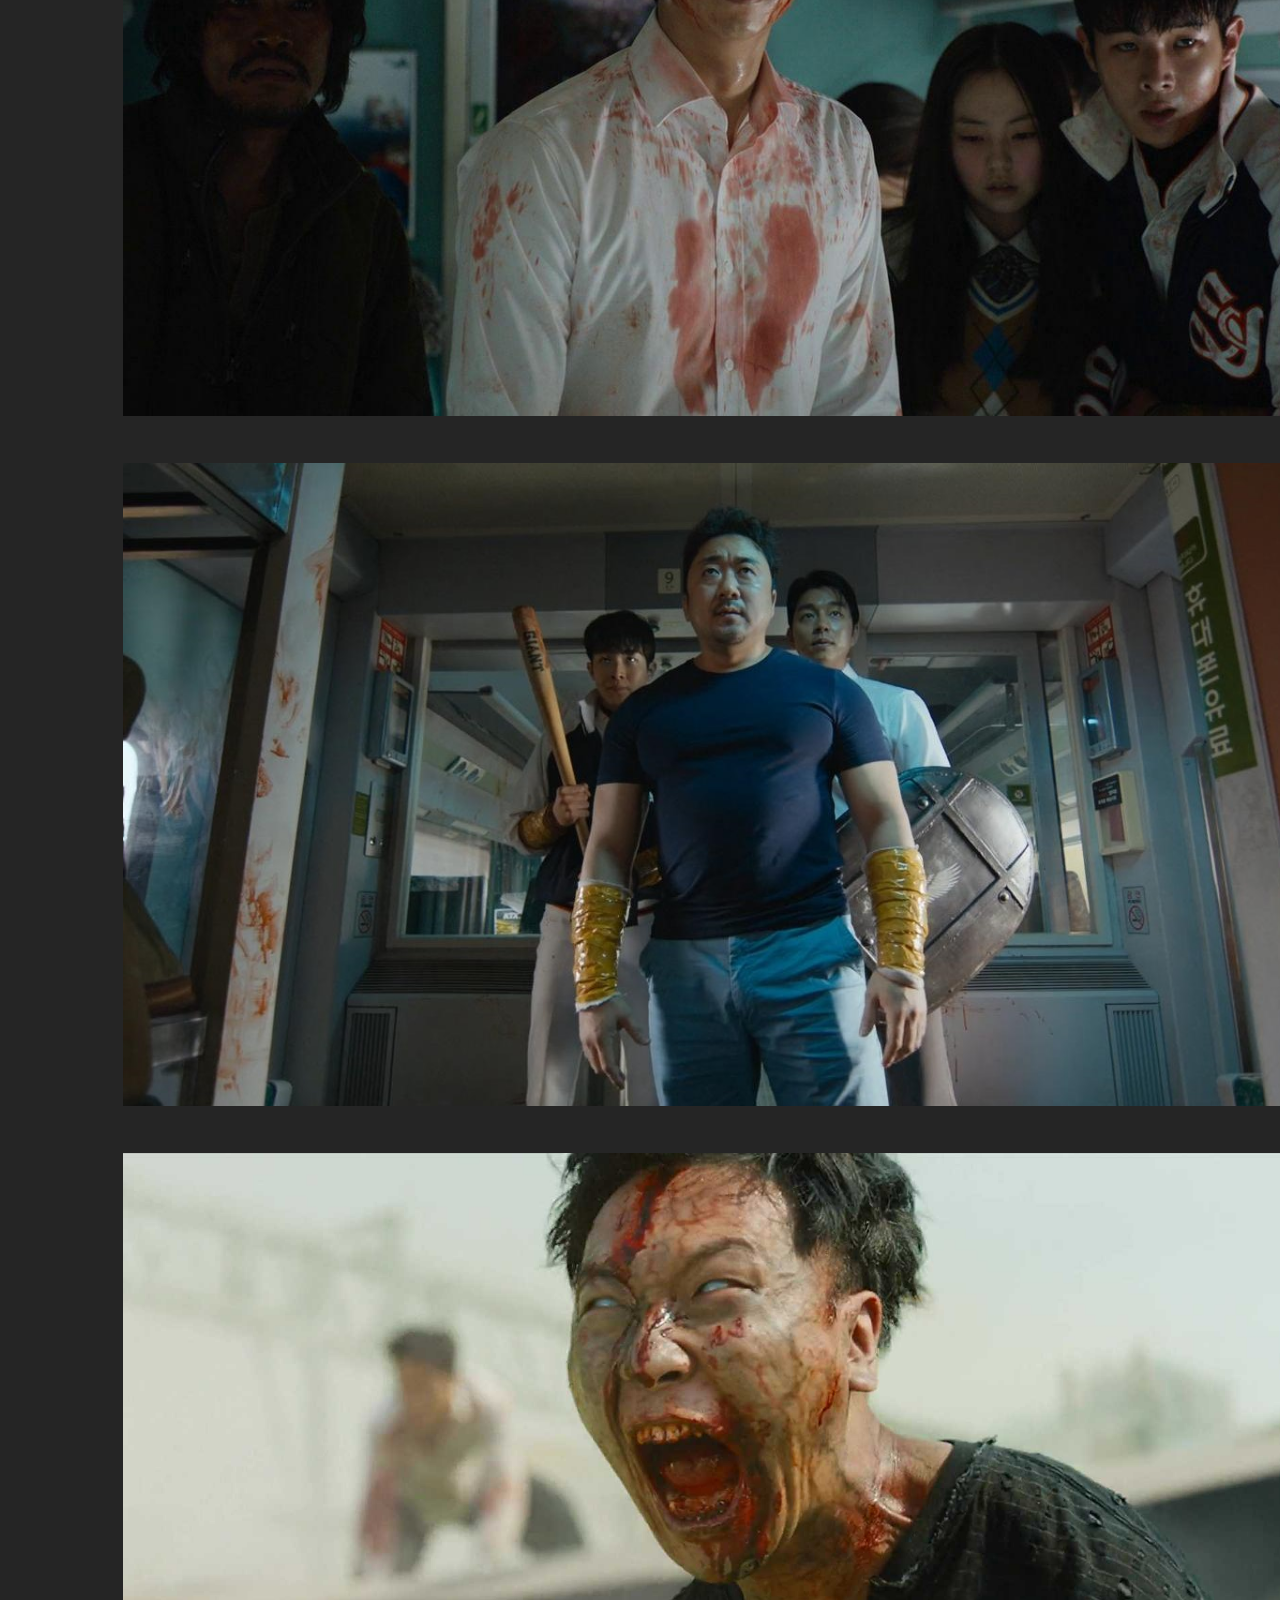
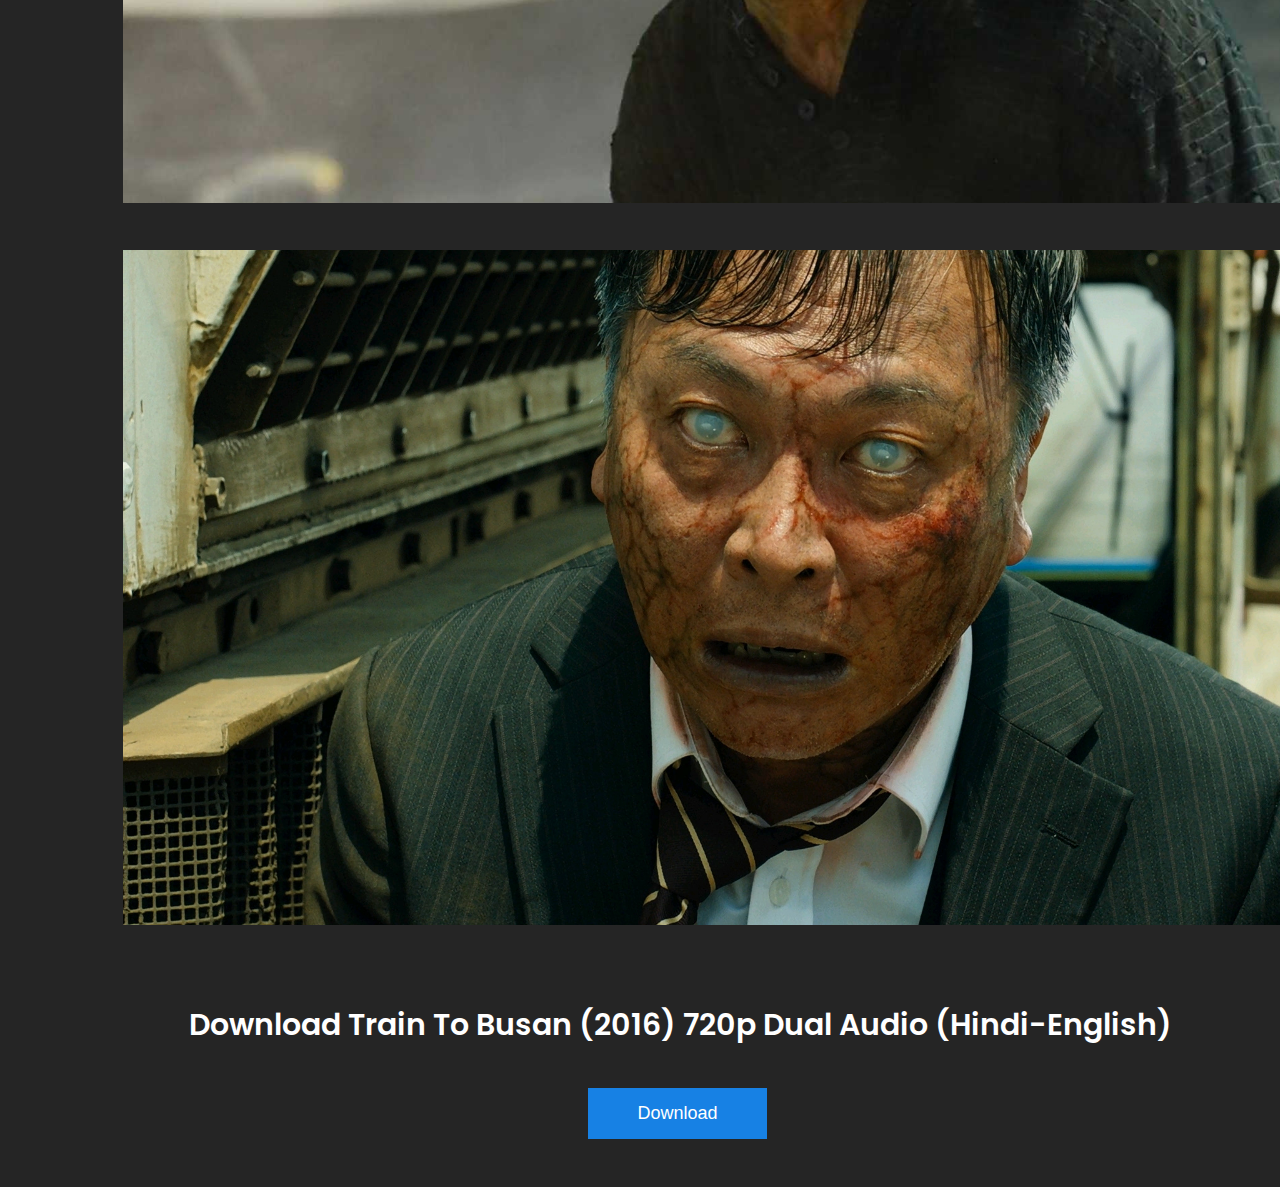
<file: Train To Busan.html>
<!DOCTYPE html>
<html lang="en">
<head>
    <meta charset="UTF-8">
    <meta name="viewport" content="width=device-width, initial-scale=1.0">
    <title>Train To Busan (2016) Dual Audio</title>
    <link rel="stylesheet" href="marvel.css">
    <link href='https://fonts.googleapis.com/css?family=Poppins' rel="stylesheet">
</head>
<body>
    <div id="navbar">
        <h2>One Click</h2>
        <ul>
            <li><input type="search" placeholder="search here"></li>
            <li><a href="#">
                <div class="dropdown">
                  <button class="dropbtn">MENU</button>
                  <div class="dropdown-content">
                  <a href="index.html">HOME</a>
                  <a href="About Us.html">ABOUT US</a>
                  <a href="Contact Us.html">CONTACT US</a>
                  </div>
                </div>
            </a></li>
        </ul>
    </div>
    <div class="main">
        <img src="images/Train To Busan/poster.jpg" alt="movie_logo">
            <div class="info">                
                    <h4>Train To Busan (2016) Dual Audio {Hindi-English}</h4>
                    <p><b>Director: </b>Yeon Sang-ho</p>
                    <p><b>Writers: </b>Joo-Suk ParkYeon Sang-ho</p>
                    <p><b>Stars: </b>Gong YooJung Yu-miMa Dong-seok</p>
                    <p><b>Languages: </b>Hindi, English</p>
                    <p><b>Rating: </b>7.6/10</p>
         </div>
    </div>

    <div class="details">
        
        <h3>Movie info</h3>
        <ul>
            <li><b>Full Name:</b> Train To Busan</li>
            <li><b>Language:</b> Hindi and English</li>
            <li><b>Release Year:</b> 2016</li>
            <li><b>Quality:</b> 720p</li>
            <li><b>Format:</b> mkv</li>
            <li><b>Duration:</b> 1h 58min</li>
            <li><b>Director:</b> Yeon Sang-ho</li>
            <li><b>Writers:</b> Joo-Suk ParkYeon Sang-ho</li>
            <li><b>Stars:</b> Gong YooJung Yu-miMa Dong-seok</li>
        </ul>

        <h3>Storyline</h3>
        <p>
            Life-or-death survival in train bound to Busan. A divorced man, Seok-woo is always caught up at work, 
            leaving him no time to spare with his daughter Su-an. He offers to take her on the train to see her 
            mother in Busan. As the train departs, an abnormal virus spreads from a girl who is infected, and 
            people start to transform to zombies. Will Seok-woo and Su-an make it out alive? TRAIN TO BUSAN is 
            director YEON Sang-ho’s debut feature film, who is loved by Cannes with his edgy animation.
            <br>
            <br>
            Sok-woo, a father with not much time for his daughter, Soo-ahn, are boarding the KTX, a fast train that 
            shall bring them from Seoul to Busan. But during their journey, the apocalypse begins, and most of the 
            earth’s population become flesh craving zombies. While the KTX is shooting towards Busan, the 
            passenger’s fight for their families and lives against the zombies – and each other.
        </p>

        <h3>Screenshots</h3>
        <div class="screenshot">
            <img src="images/Train To Busan/Screenshot1.jpg" alt="Screenshot">
            <img src="images/Train To Busan/Screenshot2.jpg" alt="Screenshot">
            <img src="images/Train To Busan/Screenshot3.jpg" alt="Screenshot">
            <img src="images/Train To Busan/Screenshot4.jpg" alt="Screenshot">
        </div>

        <div class="download">
            <p>Download Train To Busan (2016) 720p Dual Audio (Hindi-English)</p>
            <a href="https://drive.google.com/file/d/1Tu7Olab7FPjsR_qOKwOHKMTKHIBcZdr9/view?usp=drive_link"><button class="btn">Download</button></a>
        </div>
    </div>
    <script scr="index.js"></script>
</body>
</html>
</file>
<file: style.css>
body{
    background-repeat: no-repeat;
    font-family: Poppins;
    background-color: #252525;
}

#navbar{
    display: flex;
    margin: auto;
    margin-bottom: 50px;
    padding: 0px 0px 0px 15px;
    background-color: whitesmoke;
}

h2{
    font-size: 28px;
    margin: 0;
    margin-top: 10px;
}

ul{
    font-size: 20px;
    display: flex;
    flex-direction: row;
    margin-left: 600px;
    list-style: none;
}

ul li a{
    margin: 0px 20px;
    text-decoration: none;
    color: rgb(99, 99, 99);
}

ul li a:hover{
    color: black;
    text-decoration: underline;
}

input[type=search]{
    border: none;
    padding: 15px;
    display: inline-block;
    height: 30px;
    width: 400px;
}

p{
    font-size: 16px;
}

.main{
    margin: 0px 65px;
    display: flex;
    flex-direction: row;
}

.box {
    margin: 30px 25px;
    text-align: center;
    font-size: 30px;
    max-width: 200px;
    background-color: rgb(106 105 105);
}

h3{
    margin: 10px;
    font-size: 25px;
}

.box a{
    text-decoration: none;
    color: white;
}

.box a:hover{
    color: #ababab;
    text-decoration: underline;
}

img{
    height: 300px;
    width: 200px;
    object-fit: fill;
}

.dropbtn {
    color: black;
    font-size: 18px;
    border: none;
    cursor: pointer;
    background-color: whitesmoke;
}
  
.dropdown {
    position: relative;
    display: inline-block;
}
  
.dropdown-content {
    display: none;
    position: absolute;
    background-color: #f9f9f9;
    min-width: 160px;
}
  
.dropdown-content a {
    font-size: 17px;
    padding: 6px;
    text-decoration: none;
    display: block;
}
  
.dropdown:hover .dropdown-content {
    display: block;
}
</file>
<file: marvel.css>
body{
    background-repeat: no-repeat;
    font-family: Poppins;
    background-color: #252525;
    color: white;
}


h2{
    font-size: 28px;
    margin: 0;
    margin-top: 10px;
    color: black;
}

#navbar{
    display: flex;
    margin: auto;
    margin-bottom: 50px;
    padding: 0px 0px 0px 15px;
    background-color: whitesmoke;
}

#navbar ul{
    font-size: 20px;
    display: flex;
    flex-direction: row;
    margin-left: 600px;
    list-style: none;
}

#navbar ul li a{
    margin: 0px 20px;
    text-decoration: none;
    color: rgb(99, 99, 99);
}

#navbar ul li a:hover{
    color: black;
    text-decoration: underline;
}

input[type=search]{
    border: none;
    padding: 15px;
    display: inline-block;
    height: 30px;
    width: 400px;
}

.dropbtn {
    color: black;
    font-size: 18px;
    border: none;
    cursor: pointer;
    background-color: whitesmoke;
}
  
.dropdown {
    position: relative;
    display: inline-block;
}
  
.dropdown-content {
    display: none;
    position: absolute;
    background-color: #f9f9f9;
    min-width: 160px;
}

.dropdown-content a {
    font-size: 17px;
    padding: 6px;
    text-decoration: none;
    display: block;
}
  
.dropdown:hover .dropdown-content {
    display: block;
}

.main{
    margin: 0px 65px;
    display: flex;
    flex-direction: row;
    border-radius: 4px;
    background-color: rgb(106 105 105);
}

h3{
    margin: 40px 0px;
    font-size: 35px;
    color: white;
}

h4{
    margin: 40px 0px;
    font-size: 35px;
    color: white;
}

.main img{
    padding: 25px;
    height: 450px;
    width: 300px;
    object-fit: fill;
}

.info{
    display: flex;
    flex-direction: column;
    padding: 10px 50px;
}

.info p{
    margin: 15px;
    padding: 0;
    color: white;
    font-size: 16px;
}

.details{
    margin-left: 75px;
}

.details h3{
    margin: 0;
    margin-top: 40px;
    font-size: 30px;
}

.details p{
    margin: 0;
    margin-left: 5px;
}

.screenshot img{
    width: 1200px;
    height: auto;
    padding: 20px 40px;
}

.download{
    display: flex;
    flex-direction: column;
    align-items: center;
    margin-top: 50px;
}

.download p{
    font-size: 30px;
    font-weight: 600;
}

.download a{
    display: inline;
    width: 15%;
}

.btn{
    border: none;
    color: white;
    background-color: rgb(23, 129, 228);
    text-align: center;
    font-size: 18px;
    padding: 15px 15px;
    margin: 40px 0;
    width: 100%;
}

button:hover{
    background-color:rgb(18, 112, 201);
    color: rgb(240, 229, 214);
}
</file>
